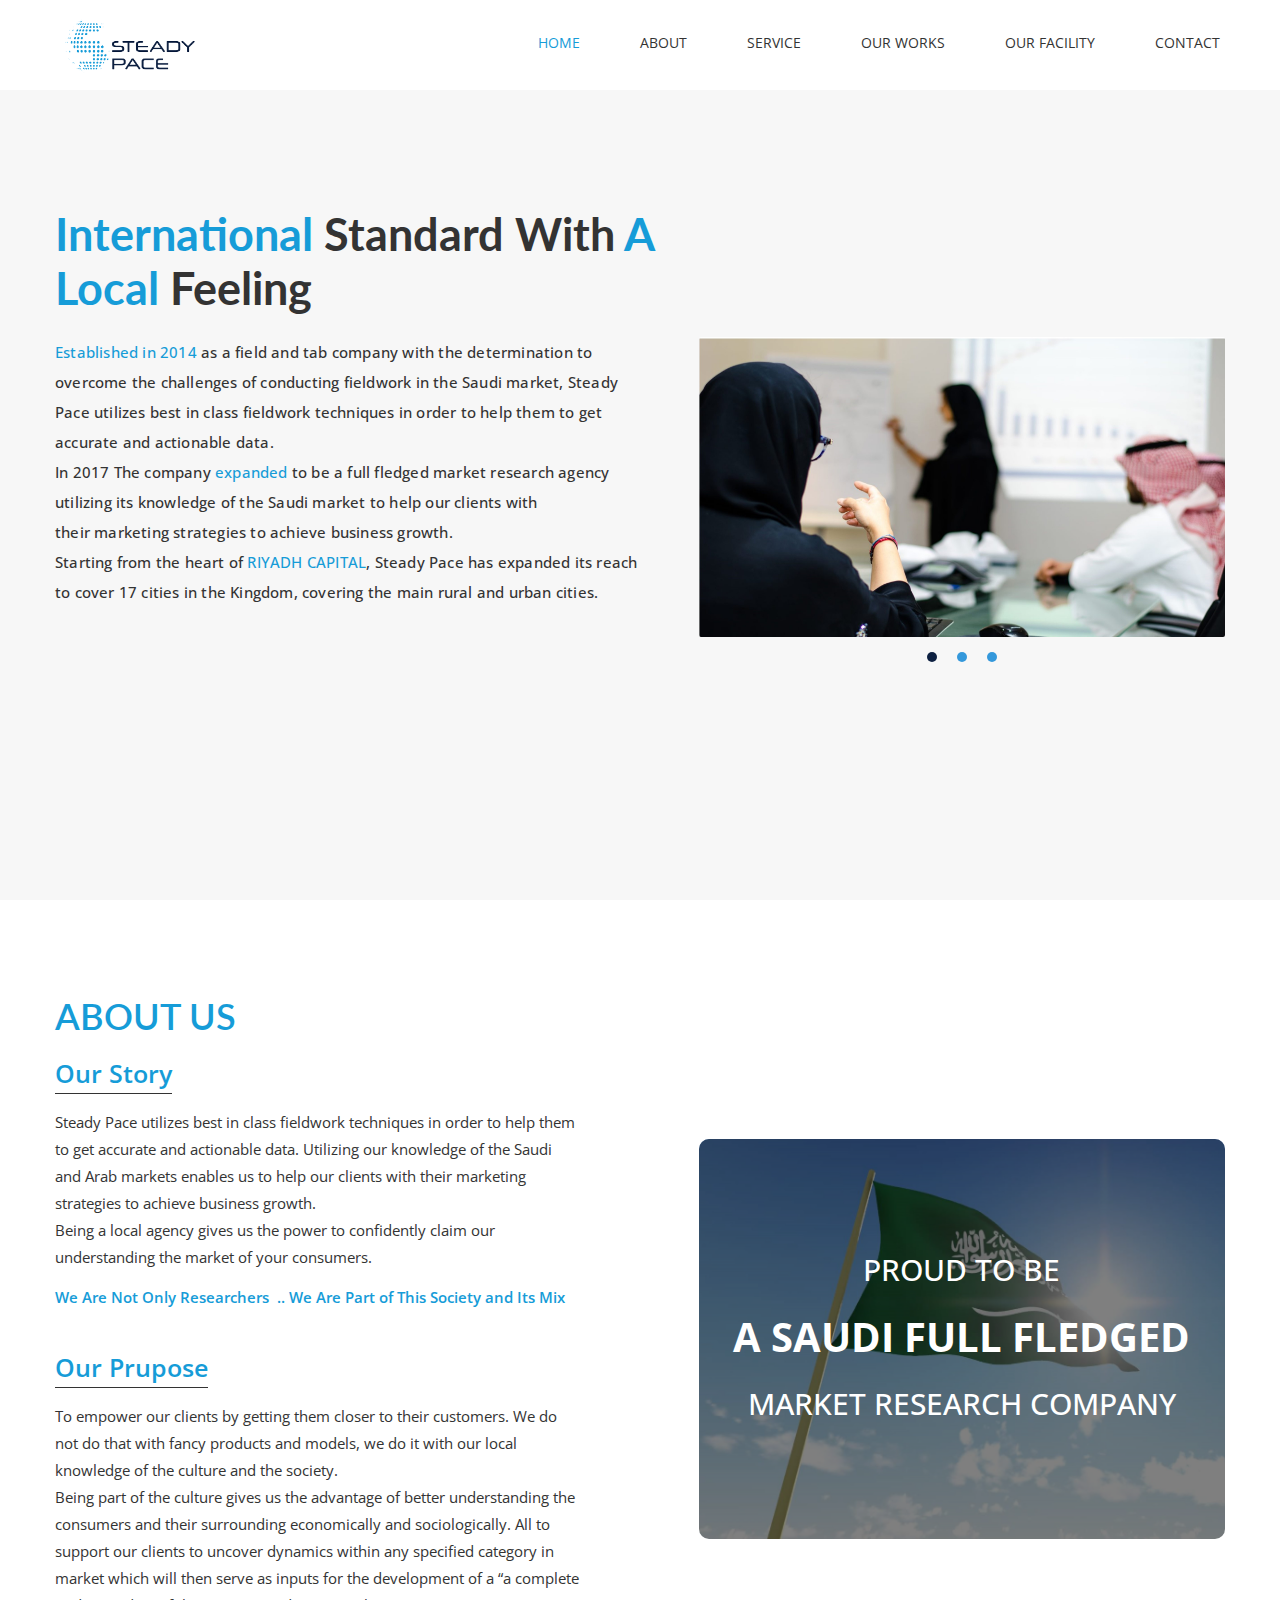
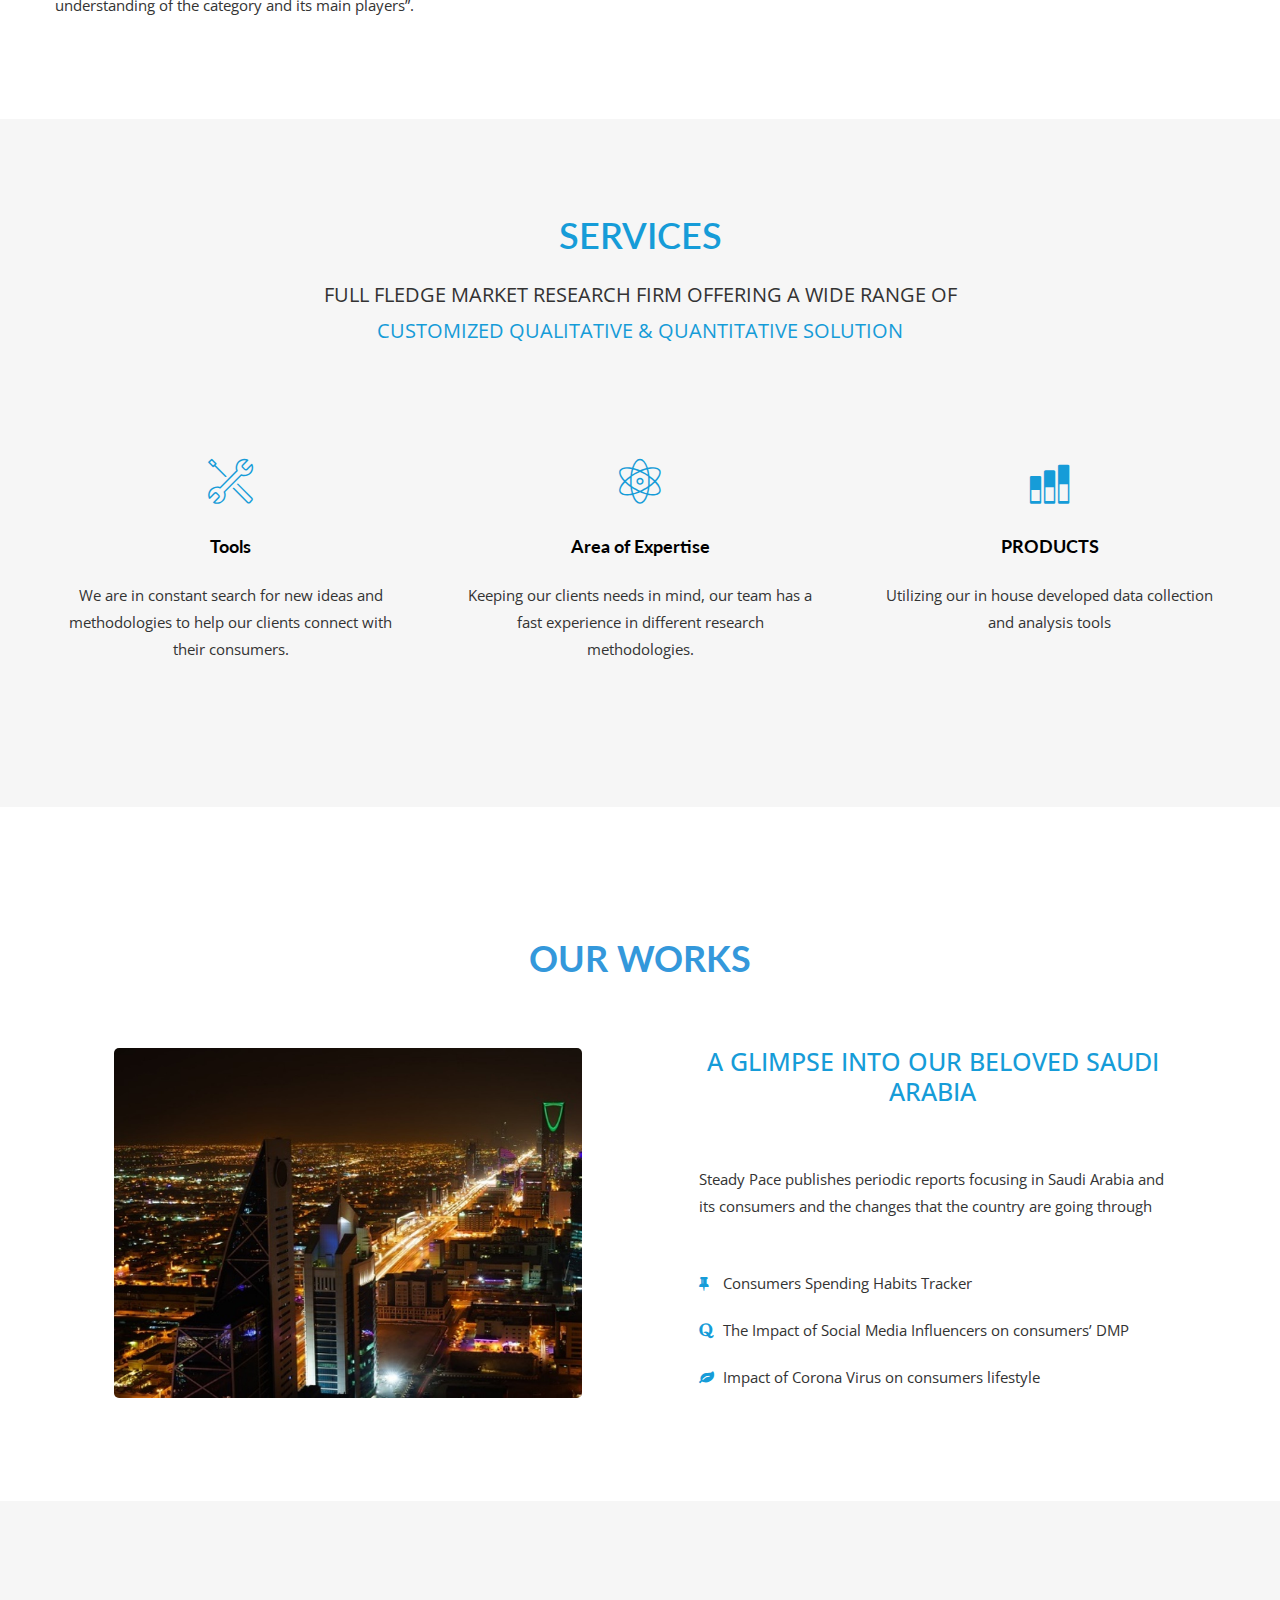
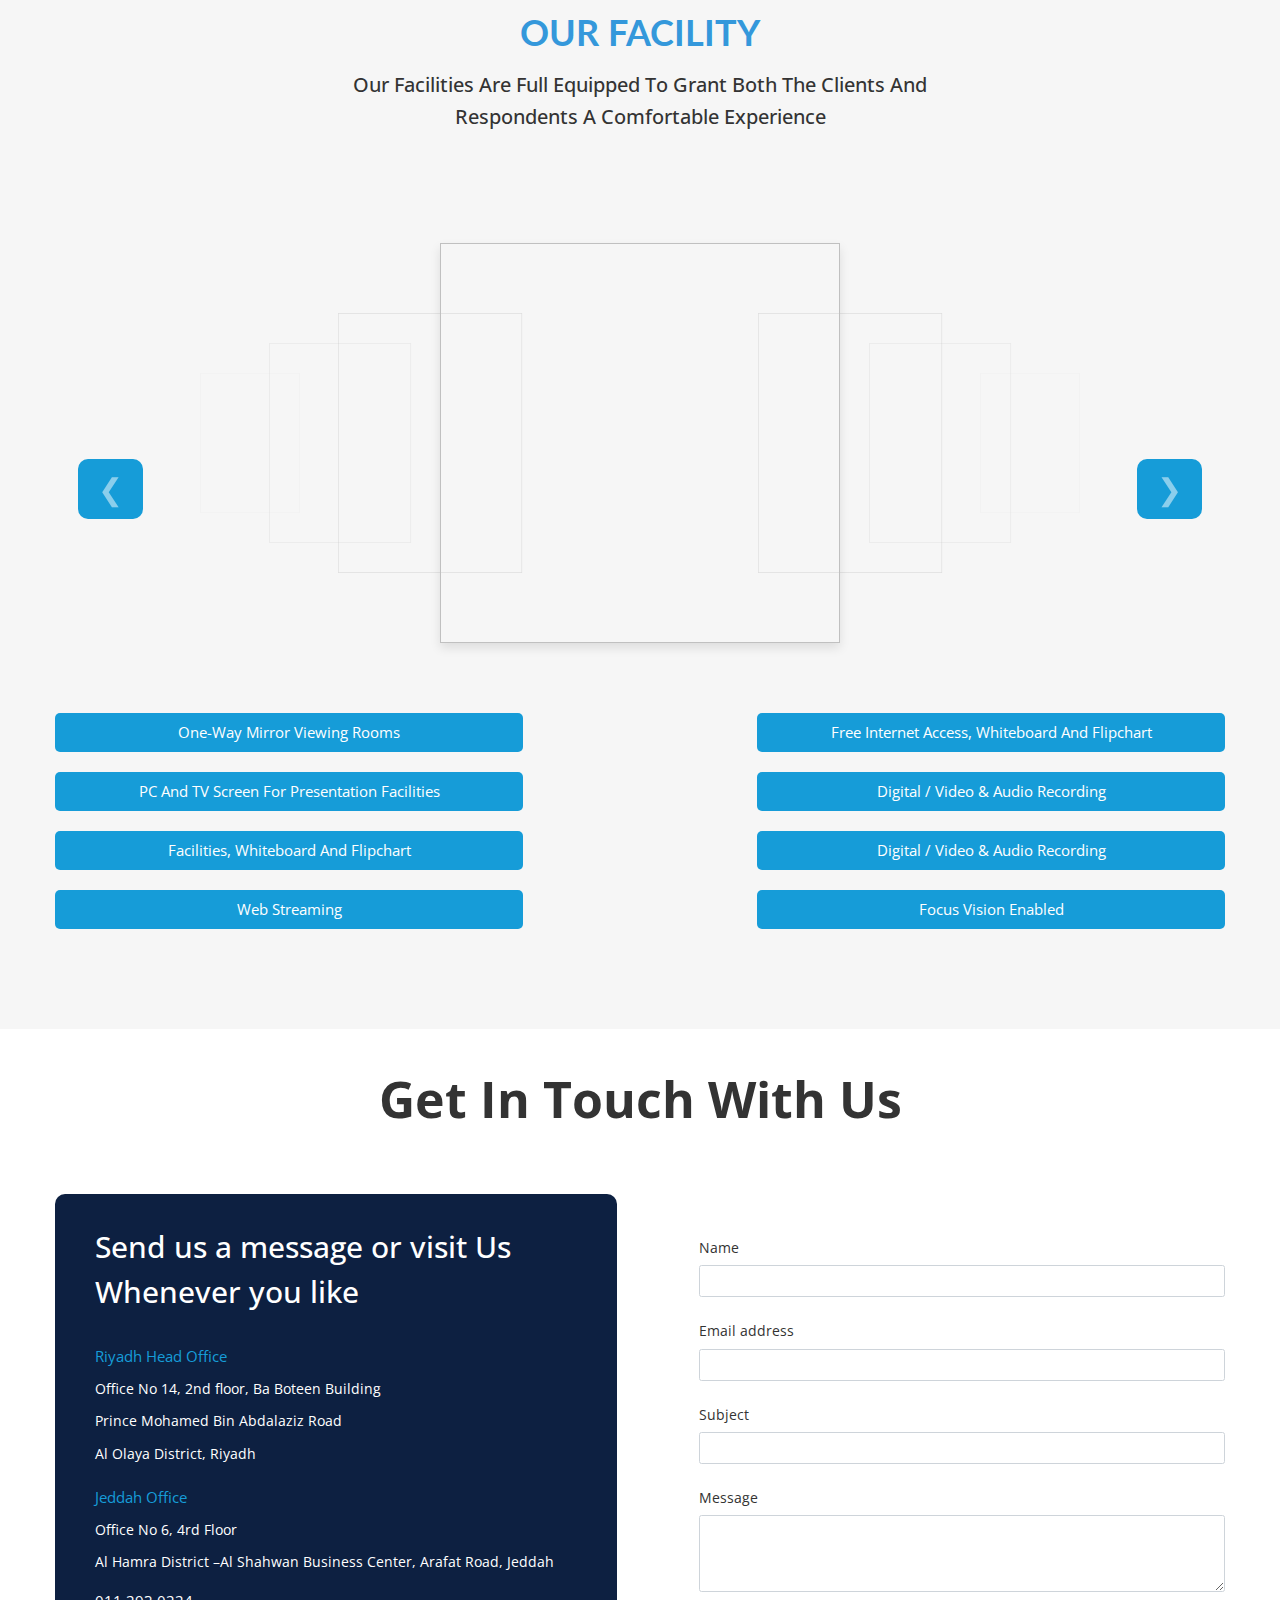
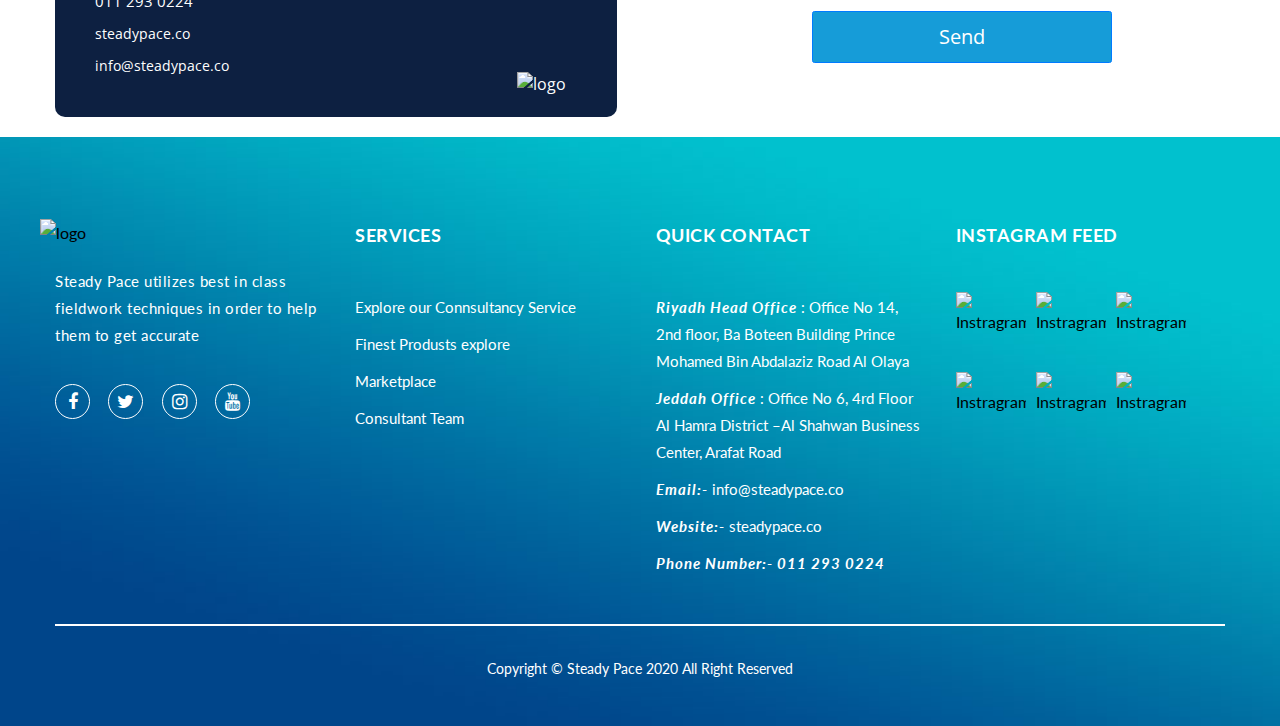
<file: index.html>
<!DOCTYPE html>
<html lang="en">
<head>
     <meta charset="utf-8">
    <meta name="viewport" content="width=device-width, initial-scale=1, shrink-to-fit=no">
    <meta name="description" content="Steady Pace utilizes best in class fieldwork techniques in order to help them to get accurate .">
    <meta name="og:title" property="og:title" content="Steady Pace | empower our clients by getting them closer to their customers"> 
    <meta property="og:site_name" content="Research Marekting" />
	<link rel="canonical" href="https://steadypace.co/">
    <title>Research Marekting |Saudi Fledged</title>
   	<link rel="icon" type="image/png" href="imgs/logo/edit.png"/>
    
    <link href="https://fonts.googleapis.com/css2?family=Open+Sans:ital,wght@0,300;0,400;0,600;0,700;0,800;1,300;1,400;1,600;1,700;1,800&display=swap" rel="stylesheet">
    <link href="https://fonts.googleapis.com/css2?family=Lato:ital,wght@0,100;0,300;0,400;0,700;0,900;1,100;1,300;1,400;1,700;1,900&display=swap" rel="stylesheet">
<link rel="stylesheet" href="css/fontawesome/font-awesome.min.css">

    <link rel="stylesheet" href="css/owlcarousel/owl.carousel.min.css">
    <link rel="stylesheet" href="css/owlcarousel/owl.theme.default.css">
    <link rel="stylesheet" href="css/b4/bootstrap.min.css">

    <link rel="stylesheet" href="css/style.css">
</head>
<body class="mainPage">
   <!--Start Hero Area -->
<section class="hero-area">
     <div class="hero-area__navbar">
  <div class="container">
            <nav class="navbar navbar-expand-lg navbar-light bg-light">
  <a class="navbar-brand" href="#">
      <img data-src="imgs/logo/logo.png" alt="Logo">
  </a>
 <div class="Hamburgmenu">
                     <span></span>
                     <span></span>
                     <span></span>
  </div>

  <div class="collapse navbar-collapse" id="navbarSupportedContent">
    <ul class="navbar-nav mr-auto d-flex justify-content-end">
      <li class="nav-item ">
        <a class="active nav-link text-uppercase" href="#">Home <span class="sr-only">(current)</span></a>
      </li>
       <li class="nav-item">
        <a class="nav-link text-uppercase" href="#">about </a>
      </li>
       <li class="nav-item">
        <a class="nav-link text-uppercase" href="#">
        service
        
          </a>
          <!--<ul class="list-unstyled dropdown1">
              <li><a href="#">Service 1</a></li>
              <li><a href="#">Service 2</a></li>
          </ul>-->
      </li>
       <li class="nav-item">
        <a class="nav-link text-uppercase" href="#">
        OUR WORKS
 
        </a>
        <!--  <ul class="list-unstyled dropdown2">
              <li><a href="#">Error 404 </a></li>
              <li><a href="#">Case Study</a></li>
              <li><a href="#">Project Details</a></li>
          </ul>-->
      </li>
       <li class="nav-item">
        <a class="nav-link text-uppercase" href="#">
        OUR FACILITY
 
        </a>
        <!-- <ul class="list-unstyled dropdown3">
              <li><a href="#">Blog Left Sidebar </a></li>
              <li><a href="#">Blog Right Sidebar</a></li>
              <li><a href="#">Blog Details Right Sidebar</a></li>
              <li><a href="#">Blog Details Left Sidebar</a></li>
            
          </ul>-->
      </li>
       <li class="nav-item">
        <a class="nav-link text-uppercase gotoContact" href="#">contact </a>
      </li>
     
    </ul>
    
  </div>
</nav>
  </div>
    </div>
    <div class="container">
   
    <div class="heading-content">
     <div class="hero-area__heading">
          <!--<h3>Steady Pace</h3>-->
       <h1>
        <span>international  </span>standard with 
        <span> <span>a </span>local    </span>feeling
    </h1>
     </div>
      <div class="hero-area__content">
      <div class="realcontent">
           
        
   
        <p>
           <span>Established in 2014</span> as a field and tab company with the determination to overcome the challenges of conducting fieldwork in the Saudi market, Steady Pace utilizes best in class fieldwork techniques in order to help them to get accurate and actionable data. 

        </p>
        
        <p>
           In 2017 The company <span>expanded</span> to be a full fledged market research agency utilizing its knowledge of the Saudi market to help our clients with their marketing strategies to achieve business growth.

        </p>
        
        <p>
            Starting from the heart of <span>RIYADH CAPITAL</span>, Steady Pace has expanded its reach to cover 17 cities in the Kingdom, covering the main rural and urban cities.

        </p>
        
       
        
       
      </div>
      <div class="side-image">
         <div class="owl-carousel">
          <div>
          <img data-src="imgs/Picture2.jpg" alt="">
           </div>
           <div>
           <img data-src="imgs/Picture4.png" alt="">
            </div>
          <div>
          <img data-src="imgs/hero.png" alt=""> 
          </div>
          
</div>
      </div>
    </div>
    </div>
    </div>
    
  
</section>
   <!--END Hero Area -->  
    
    
   <!--Start About Us  -->  
    
    <section class="about-us">
        <div class="container">
            <div class="about-us__commonHeading">
                <h5 class="first-head">ABOUT US</h5>
               
            </div>
                <div class="about-us__maincontent">
                <div class="about-us__maincontent__content">
                         <div class="about-us__maincontent__content__ourstory">
                <h3>our story</h3>
                <p>Steady Pace utilizes best in class fieldwork techniques in order to help them to get accurate and actionable data. Utilizing our knowledge of the Saudi and Arab markets enables us to help our clients with their marketing strategies to achieve business growth.
                </p>
                 <p>
                 Being a local agency gives us the power to confidently claim our understanding the market of your consumers.

                </p>
            </div>
             <p class="wearenotResearchers">We Are Not Only Researchers  .. We Are Part of This Society and Its Mix</p>      
          
            
              <div class="about-us__maincontent__content__purpose">
                <h3>our prupose</h3>
                <p>
                To empower our clients by getting them closer to their customers. We do not do that with fancy products and models, we do it with our local knowledge of the culture and the society.
                </p>
                 <p> Being part of the culture gives us the advantage of better understanding the consumers and their surrounding economically and sociologically. All to support our clients to uncover dynamics within any specified category in market  which will then serve as inputs for the development of a “a complete understanding of the category and its main players”.

                </p>
                 
            </div>
                </div>
       <div class="about-us__maincontent__flag">
          <div class="about-us__maincontent__flag__content">
               <h3>PROUD TO BE</h3>
          <h2> A SAUDI FULL FLEDGED </h2>
          <h3>MARKET RESEARCH COMPANY </h3>
          </div>
         
       </div>
        </div>
        </div>
    
    </section>
    
     <!--End About Us  -->  
    
    <!--start  Our research solution  --> 
    
    
    <section class="research-solution">
       <div class="container">
            <div class="research-solution__commonHeading">
                <h5 class="first-head">SERVICES</h5>
               
                <p>FULL FLEDGE MARKET RESEARCH FIRM OFFERING A WIDE RANGE OF<span>CUSTOMIZED QUALITATIVE &amp; QUANTITATIVE SOLUTION</span></p>
            </div>
            <div class="research-solution__cards">
                <div class="research-solution__cards__card text-center">
                    <a href="#" class="d-inline-block text-center">
                    
                       <span class="icon-tools-2 seticon"></span>
                         <a href="tools.html" class="toolPageLink"><span class="d-block">Tools</span></a>
                        
                    </a>
                     <p>We are in constant search for new ideas and methodologies to help our clients connect with their consumers.</p>
                             

                         
                </div>
                 <div class="research-solution__cards__card text-center">
                    <a href="#" class="d-inline-block ">
                      <span class="icon-genius"></span>
                       
                       <a href="#" class="AreaofExpertise">
                            <span class="d-block">Area of Expertise</span>
                       </a>
                       
                    </a>
                     <p>
                            Keeping our clients needs in mind, our team has a fast experience in different research methodologies.

                        </p>
                </div>
                 <div class="research-solution__cards__card text-center">
                    <a href="#" class="d-inline-block text-center">
                     <span class="icon-stats-bars2"></span>
                       <a href="research.html" class="researcProducts">
                           <span class="text-uppercase d-block">products</span>
                       </a>
                     
                    </a>
                      <p>
                           Utilizing our in house developed data collection and analysis tools  

                       </p>
                </div>
            </div>
       </div>
    </section>
    
    
      <!--End  Our research solution  --> 
      
      
      
      <!--start Glimpes-section-->
      
      <section class="glimpes">
         
        <div class="container">
           <h2 class="title-h2">Our Works </h2>
            <div class="glimpes__ourworks">
               
                <div class="glimpes__ourworks__header">
                    
                </div>
                <div class="glimpes__ourworks__heading">
                   
                    <h4>A GLIMPSE INTO OUR BELOVED SAUDI ARABIA </h4>
                    <p>
                        Steady Pace publishes periodic reports focusing in Saudi Arabia and its consumers and the changes that the country are going through 

                    </p>
                    <ul class="list-unstyled">
                        <li>
                        <i class="fa fa-thumb-tack" aria-hidden="true"></i>

                        Consumers Spending Habits Tracker
                         </li>
                        
                        <li>
                        <i class="fa fa-quora" aria-hidden="true"></i>

                        The Impact of Social Media Influencers on consumers’ DMP
                         </li>
                        
                        <li>
                        <i class="fa fa-leaf" aria-hidden="true"></i>

                        Impact of Corona Virus on consumers lifestyle
                        </li>
                        
                    </ul>
                </div>
            </div>
        </div>
      </section>
      
      
      
      
      
    <!--End  Glimpes-section-->
      
      
      <!--start facility section-->
      
      
      <section class="facility">
         <h2 class="title-h2">Our Facility </h2>
         <h4 class="title-h4">
         Our facilities are full equipped to grant both the clients and respondents a comfortable experience  
        </h4>
          <div class="container">
          
            <div class="facility__content">
                <div class="facility__content__offices">
                  <div class="row2" style="padding: 3rem 0">
  <div class="nine columns">
    <div class="coverflow top10 bot10">
      <a class="prev-arrow"></a>
      <a href="" class="slidelink">
     
      <img data-src="imgs/pic1.png" class="coverflow__image" />
      
      </a>
      <a href=""><img data-src="imgs/pic2.png" class="coverflow__image" /></a>
      <a href=""><img data-src="imgs/pic3.png" class="coverflow__image" /></a>
      <a href=""><img data-src="imgs/pic4.png" class="coverflow__image" /></a>
      <a href=""><img data-src="imgs/pic5.png" class="coverflow__image" /></a>
      <a href=""><img data-src="imgs/pic6.png" class="coverflow__image" /></a>
      <a href=""><img data-src="imgs/pic7.png" class="coverflow__image" /></a>
      <a href=""><img data-src="imgs/pic8.png" class="coverflow__image" /></a>
      <a href=""><img data-src="imgs/pic9.png" class="coverflow__image" /></a>
      <a class="next-arrow"></a>
    </div>
  </div>
</div>
               <div class="facility__content__titles">
                  
                  <ul class="list-unstyled">
                      <li class="title-h4">
                          One-way mirror viewing rooms
                      </li>
                      <li class="title-h4">
                          Free internet access, whiteboard and flipchart
                      </li>
                      <li class="title-h4">
                        PC and TV screen for presentation facilities

                      </li>
                      <li class="title-h4">
                          Digital / video &amp; audio recording
                      </li>
                      <li class="title-h4">
                          facilities, whiteboard and flipchart 

                      </li>
                      <li class="title-h4">
                          Digital / video &amp; audio recording


                      </li>
                      <li class="title-h4">
                         Web streaming
                      </li>
                      <li class="title-h4">
                        Focus Vision enabled 

                      </li>
                  </ul>
                 
                    <h4>
                        

                    </h4>
               </div>
                </div>
                
            </div>
          </div>
      </section>
      
      <section class="contactus">
    <div class="container">
       <h2>Get In Touch With Us</h2>
        <div class="contactus__content">
            <div class="contactus__content__1">
               <img data-src="imgs/s-contact.png" alt="logo">
                <h3>Send us a message or visit Us Whenever you like</h3>
                <span class="address">
                    Riyadh Head Office
                </span>
                
             
                    <ul class="list-unstyled">
                        <li>Office No 14, 2nd floor, Ba Boteen Building</li>
                        <li>Prince Mohamed Bin Abdalaziz Road</li>
                        <li>Al Olaya District, Riyadh</li>
                    </ul>
                    
                      
                <span class="address">
                    Jeddah Office

                </span>
                
             
                    <ul class="list-unstyled">
                        <li>Office No 6, 4rd Floor </li>
                        <li>Al Hamra District –Al Shahwan Business Center, Arafat Road, Jeddah </li>
                       
                    </ul>
                    
                    <p class="phoneNumber">011 293 0224</p>
                    <p class="website">steadypace.co</p>
                    <a href="#" class="email">info@steadypace.co</a>
               
            </div>
            <div class="contactus__content__2">
               <div class="contactus__content__2__form">
                <p class="errorsubmit">Please Fill the fields</p>    
   <form>
    <div class="form-group">
    <label for="name">Name</label>
    <input type="text" class="form-control" id="name" aria-describedby="">
    <p class="erroName">This Field Accept Text Only</p>
    
  </div>
  <div class="form-group">
    <label for="exampleInputEmail1">Email address</label>
    <input type="email" class="form-control" id="exampleInputEmail1" aria-describedby="emailHelp">
   <p class="errorMail">Please Enter Valid Email</p>
  </div>
  <div class="form-group">
    <label for="subject">Subject</label>
    <input type="text" class="form-control" id="subject" aria-describedby="">
    
  </div>
<div class="form-group">
    <label for="exampleFormControlTextarea1">Message</label>
    <textarea class="form-control" id="exampleFormControlTextarea1" rows="3"></textarea>
  </div>
  <button type="submit" class="btn btn-primary">Send</button>
  
</form>
              
         
              
               </div>
               

            </div>
        </div>
    </div>
</section>
      
      
      <!--End facility section-->
      
      
  <!--start-footer-->
   
   
   <div class="main-footer">
       <div class="container">
           <div class="main-footer__content">
               <div class="main-footer__content__logo">
                   <a href="#">
                       <img data-src="imgs/logo/white-logo.png" alt="logo">
                   </a>
                   <p>
                       Steady Pace utilizes best in class fieldwork techniques in order to help them to get accurate
                   </p>
                   <div class="social-links">
                       <a href="#">
                           <i class="fa fa-facebook" aria-hidden="true"></i>

                       </a>
                       <a href="#">
                          <i class="fa fa-twitter" aria-hidden="true"></i>

                       </a>
                       <a href="#">
                           <i class="fa fa-instagram" aria-hidden="true"></i>

                       </a>
                       <a href="#">
                          <i class="fa fa-youtube" aria-hidden="true"></i>

                       </a>
                   </div>
               </div>
               
               <div class="main-footer__content__services">
                   <h3 class="upper-case">
                    SERVICES
                   </h3>
                   <ul class="list-unstyled">
                       <li><a href="">Explore our Connsultancy Service</a></li>
                       <li><a href="">Finest Produsts explore</a></li>
                       <li><a href="">Marketplace</a></li>
                       <li><a href="">Consultant Team</a></li>
                   </ul>
               </div>
               <div class="main-footer__content__quickcontact">
                     <h3 class="upper-case">QUICK CONTACT</h3>

                   

                   <ul class="list-unstyled">
                       <li><span>Riyadh Head Office</span> : Office No 14, 2nd floor, Ba Boteen Building
                        Prince Mohamed Bin Abdalaziz Road
                        Al Olaya</li>
                        <li><span>Jeddah Office</span> : Office No 6, 4rd Floor 
                        Al Hamra District –Al Shahwan Business Center, Arafat Road
                        </li>
                        
                        <li><span>Email:- </span><a href="#">info@steadypace.co</a></li>
                         <li><span>Website:- </span><a href="#">steadypace.co</a></li>
                         <li><span>Phone Number:- 011 293 0224</span></li>
                
                   </ul>
               </div>
               <div class="main-footer__content__instagram">
                 <h3 class="upper-case">INSTAGRAM FEED</h3>
                  <div class="main-footer__content__instagram__links">
                       <a href="#">
                       <img data-src="imgs/Picture2.jpg" alt="Instragram">
                   </a>
                   <a href="#">
                       <img data-src="imgs/Picture3.png" alt="Instragram">
                   </a>
                    <a href="#">
                       <img data-src="imgs/greeting.png" alt="Instragram">
                   </a>
                    <a href="#">
                       <img data-src="imgs/insta-pic.png" alt="Instragram">
                   </a>
                     <a href="#">
                       <img data-src="imgs/Glimpes.jpg" alt="Instragram">
                   </a>
                    <a href="#">
                       <img data-src="imgs/Picture5.jpg" alt="Instragram">
                   </a>
                  </div>
               </div>
              
               
           </div>
            <div class="main-footer__content__copyright">
                   <p>Copyright &copy; Steady Pace <span id="copyrightdate">2020</span> All Right Reserved</p>


               </div>
       </div>
   </div>
   
   
   <a href="#" class="scrolltop">
    <img data-src="imgs/up.png" alt="IconUp">
</a>
   
   <!--popup-->
   

   
   
   <!--End -footer-->
    
    
    <script src="js/jquery/jquery.js"></script>
    <script src="js/B4-js/bootstrap.min.js"></script>
    <script src="js/owl-js/owl.carousel.min.js"></script>
   
    <script src="js/file.js"></script>
       <script >
  
    document.querySelector('.toolPageLink').onclick = function(){
        
        window.location.href = 'tools.html'
    }
    
     document.querySelector('.AreaofExpertise').onclick = function(){
        
        window.location.href = 'expert.html'
    }
      document.querySelector('.researcProducts').onclick = function(){
        
        window.location.href = 'research.html'
    }
      
    
    </script>
</body>
</html>
</file>
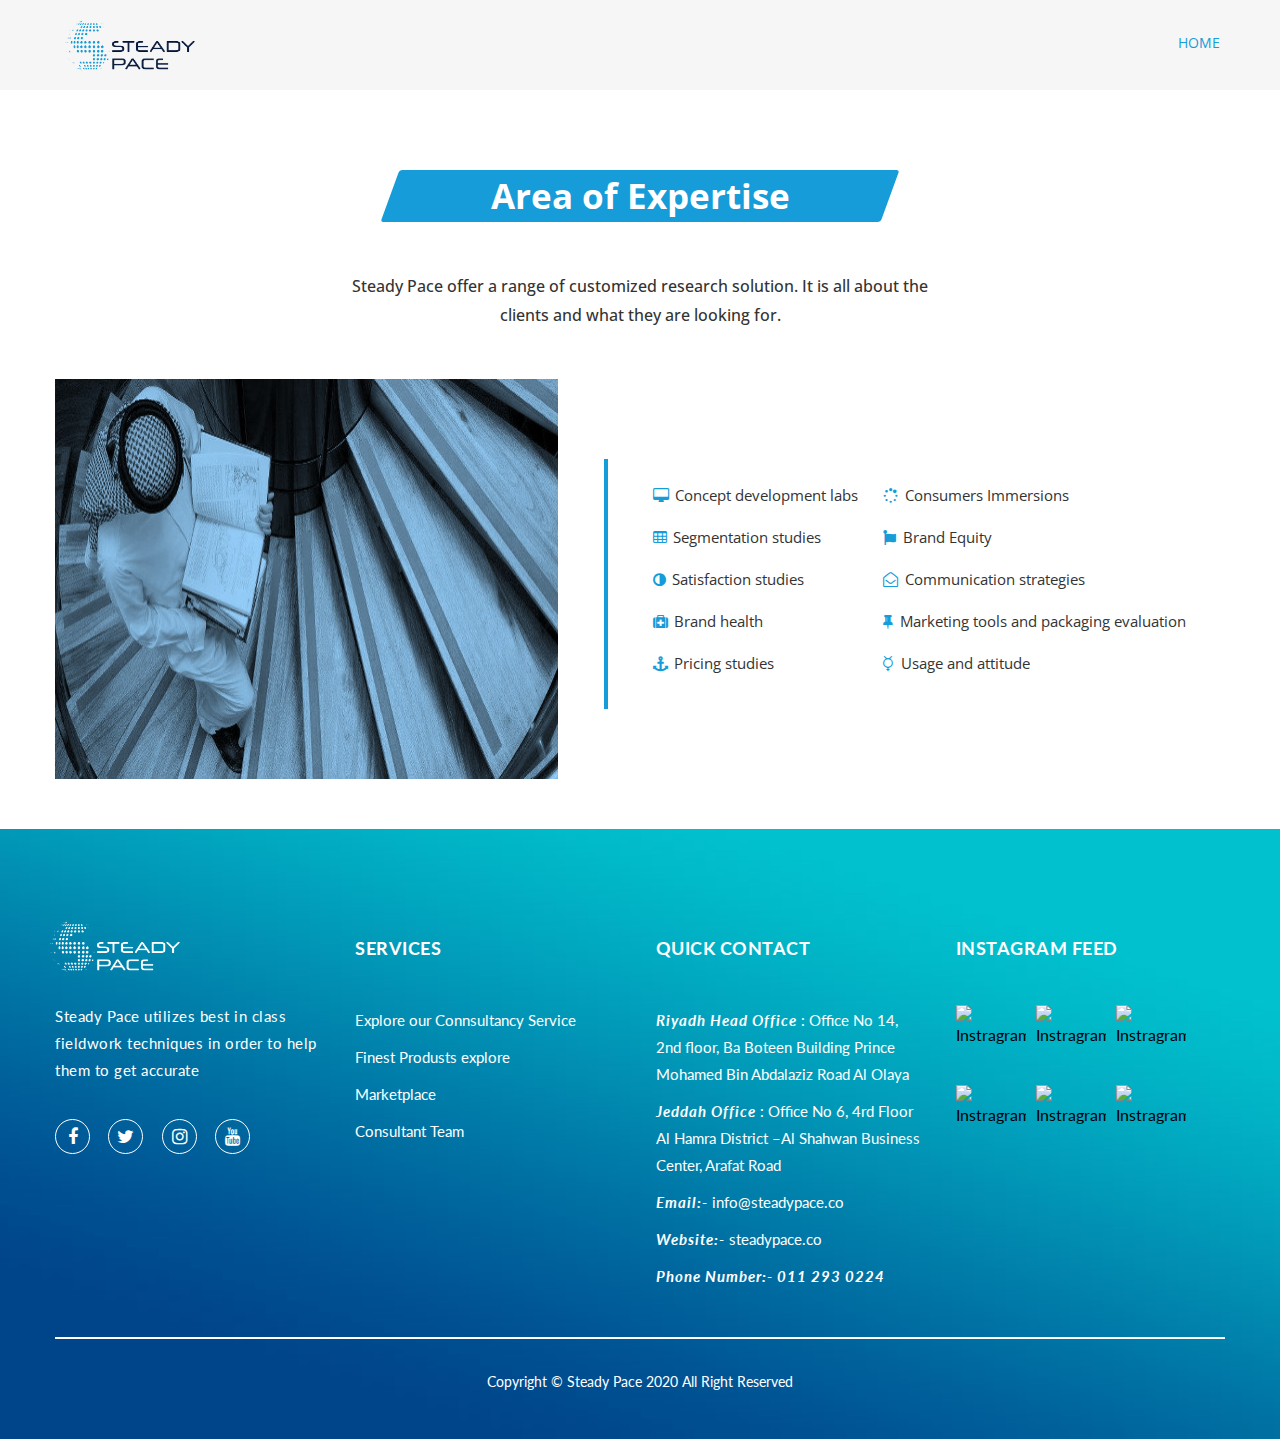
<file: expert.html>
<!DOCTYPE html>
<html lang="en">
<head>
     <meta charset="utf-8">
    <meta name="viewport" content="width=device-width, initial-scale=1, shrink-to-fit=no">
    <meta name="description" content="Steady Pace utilizes best in class fieldwork techniques in order to help them to get accurate .">
    <meta name="og:title" property="og:title" content="Steady Pace | empower our clients by getting them closer to their customers"> 
    <meta property="og:site_name" content="Research Marekting" />
	<link rel="canonical" href="https://steadypace.co/">
    <title>Research Marekting |Saudi Fledged</title>
   	<link rel="icon" type="image/png" href="imgs/logo/edit.png"/>
    <link href="https://fonts.googleapis.com/css2?family=Open+Sans:ital,wght@0,300;0,400;0,600;0,700;0,800;1,300;1,400;1,600;1,700;1,800&display=swap" rel="stylesheet">
    <link href="https://fonts.googleapis.com/css2?family=Lato:ital,wght@0,100;0,300;0,400;0,700;0,900;1,100;1,300;1,400;1,700;1,900&display=swap" rel="stylesheet">
<link rel="stylesheet" href="css/fontawesome/font-awesome.min.css"+>

    <link rel="stylesheet" href="css/owlcarousel/owl.carousel.min.css">
    <link rel="stylesheet" href="css/owlcarousel/owl.theme.default.css">
    <link rel="stylesheet" href="css/b4/bootstrap.min.css">
    <link rel="stylesheet" href="css/style.css">
</head>
<body class="expertPage">
   <!--Start Hero Area -->
<section class="hero-area" style="height: auto;">
     <div class="hero-area__navbar">
  <div class="container">
            <nav class="navbar navbar-expand-lg navbar-light bg-light">
  <a class="navbar-brand" href="#">
      <img data-src="imgs/logo/logo.png" alt="Logo">
  </a>
 <div class="Hamburgmenu">
                     <span></span>
                     <span></span>
                     <span></span>
  </div>

  <div class="collapse navbar-collapse" id="navbarSupportedContent">
    <ul class="navbar-nav mr-auto d-flex justify-content-end">
      <li class="nav-item ">
        <a class="active nav-link text-uppercase firstlink " href="index.html" target="_blank">Home <span class="sr-only">(current)</span></a>
      </li>
     <!--  <li class="nav-item">
        <a class="nav-link text-uppercase" href="#">about </a>
      </li>-->
   <!--    <li class="nav-item">
        <a class="nav-link text-uppercase" href="#">
        service
        
          </a>
          <ul class="list-unstyled dropdown1">
              <li><a href="#">Service 1</a></li>
              <li><a href="#">Service 2</a></li>
          </ul>
      </li>-->
    <!--   <li class="nav-item">
        <a class="nav-link text-uppercase" href="#">
        OUR WORKS
 
        </a>
          <ul class="list-unstyled dropdown2">
              <li><a href="#">Error 404 </a></li>
              <li><a href="#">Case Study</a></li>
              <li><a href="#">Project Details</a></li>
          </ul>
      </li>-->
   <!--    <li class="nav-item">
        <a class="nav-link text-uppercase" href="#">
        OUR FACILITY
 
        </a>
         <ul class="list-unstyled dropdown3">
              <li><a href="#">Blog Left Sidebar </a></li>
              <li><a href="#">Blog Right Sidebar</a></li>
              <li><a href="#">Blog Details Right Sidebar</a></li>
              <li><a href="#">Blog Details Left Sidebar</a></li>
            
          </ul>
      </li>-->
     
     
    </ul>
    
  </div>
</nav>
  </div>
    </div>

    
  
</section>
   
  <section class="expertpart">
      <div class="container">
          <h3 class="heading-branch"><span>Area of Expertise</span> </h3>
           <p class="under--title">
               Steady Pace offer a range of customized research solution. It is all about the clients and what they are looking for.
           </p>
           <div class="expertpart__maincontent">
               <div class="expertpart__maincontent__1">
                   
               </div>
               <div class="expertpart__maincontent__2">
           <div class="twoLIST">
           <ul class="list-group">
          <li class="list-group-item">
          <i class="fa fa-desktop" aria-hidden="true"></i>

          Concept development labs 
          </li>
          <li class="list-group-item"><i class="fa fa-table" aria-hidden="true"></i>
Segmentation studies 
         
         </li>
          <li class="list-group-item">
          <i class="fa fa-adjust" aria-hidden="true"></i>
Satisfaction studies 
         </li>
          <li class="list-group-item"><i class="fa fa-medkit" aria-hidden="true"></i>
Brand health </li>
          <li class="list-group-item">
          <i class="fa fa-anchor" aria-hidden="true"></i>

           Pricing studies 
           
           </li>
            </ul>
            
            
              <ul class="list-group">
          <li class="list-group-item"><i class="fa fa-spinner" aria-hidden="true"></i>
Consumers Immersions </li>
          <li class="list-group-item"><i class="fa fa-font-awesome" aria-hidden="true"></i>
Brand Equity  </li>
          <li class="list-group-item"><i class="fa fa-envelope-open-o" aria-hidden="true"></i>
Communication strategies  </li>
          <li class="list-group-item"><i class="fa fa-thumb-tack" aria-hidden="true"></i>
Marketing tools and packaging evaluation  </li>
          <li class="list-group-item">
           <i class="fa fa-mercury" aria-hidden="true"></i>
Usage and attitude  </li>
            </ul>
           </div>
               </div>
           </div>
      </div>
  </section>

   
   
   <div class="main-footer">
       <div class="container">
           <div class="main-footer__content">
               <div class="main-footer__content__logo">
                   <a href="#">
                       <img data-src="imgs/logo/white-logo.png" alt="logo">
                   </a>
                   <p>
                       Steady Pace utilizes best in class fieldwork techniques in order to help them to get accurate
                   </p>
                   <div class="social-links">
                       <a href="#">
                          
                           <i class="fa fa-facebook" aria-hidden="true"></i>

                       </a>
                       <a href="#">
                          <i class="fa fa-twitter" aria-hidden="true"></i>

                       </a>
                       <a href="#">
                           <i class="fa fa-instagram" aria-hidden="true"></i>

                       </a>
                       <a href="#">
                          <i class="fa fa-youtube" aria-hidden="true"></i>

                       </a>
                   </div>
               </div>
               
               <div class="main-footer__content__services">
                   <h3 class="upper-case">
                    SERVICES
                   </h3>
                   <ul class="list-unstyled">
                       <li><a href="">Explore our Connsultancy Service</a></li>
                       <li><a href="">Finest Produsts explore</a></li>
                       <li><a href="">Marketplace</a></li>
                       <li><a href="">Consultant Team</a></li>
                   </ul>
               </div>
               <div class="main-footer__content__quickcontact">
                     <h3 class="upper-case">QUICK CONTACT</h3>

                   

                   <ul class="list-unstyled">
                       <li><span>Riyadh Head Office</span> : Office No 14, 2nd floor, Ba Boteen Building
                        Prince Mohamed Bin Abdalaziz Road
                        Al Olaya</li>
                        <li><span>Jeddah Office</span> : Office No 6, 4rd Floor 
                        Al Hamra District –Al Shahwan Business Center, Arafat Road
                        </li>
                        
                        <li><span>Email:- </span><a href="#">info@steadypace.co</a></li>
                         <li><span>Website:- </span><a href="#">steadypace.co</a></li>
                         <li><span>Phone Number:- 011 293 0224</span></li>
                
                   </ul>
               </div>
               <div class="main-footer__content__instagram">
                 <h3 class="upper-case">INSTAGRAM FEED</h3>
                  <div class="main-footer__content__instagram__links">
                       <a href="#">
                       <img data-src="imgs/Picture2.jpg" alt="Instragram">
                   </a>
                   <a href="#">
                       <img data-src="imgs/Picture3.png" alt="Instragram">
                   </a>
                    <a href="#">
                       <img data-src="imgs/greeting.png" alt="Instragram">
                   </a>
                    <a href="#">
                       <img data-src="imgs/insta-pic.png" alt="Instragram">
                   </a>
                     <a href="#">
                       <img data-src="imgs/Glimpes.jpg" alt="Instragram">
                   </a>
                    <a href="#">
                       <img data-src="imgs/Picture5.jpg" alt="Instragram">
                   </a>
                  </div>
               </div>
              
               
           </div>
            <div class="main-footer__content__copyright">
                   <p>Copyright &copy; Steady Pace <span id="copyrightdate">2020</span> All Right Reserved</p>


               </div>
       </div>
   </div>
   
   
   <a href="#" class="scrolltop">
    <img data-src="imgs/up.png" alt="IconUp">
</a>
   
   <!--popup-->
   

   
   
   <!--End -footer-->
    
    
    <script src="js/jquery/jquery.js"></script>
    <script src="js/B4-js/bootstrap.min.js"></script>
    <script src="js/owl-js/owl.carousel.min.js"></script>
    
 <script src="js/file.js"></script>
   
   <script >
    
    document.querySelector('.firstlink').onclick = function(){
        
        window.location.href = 'index.html'
    }
    
    
    </script>
   

   
   
    
</body>
</html>
</file>
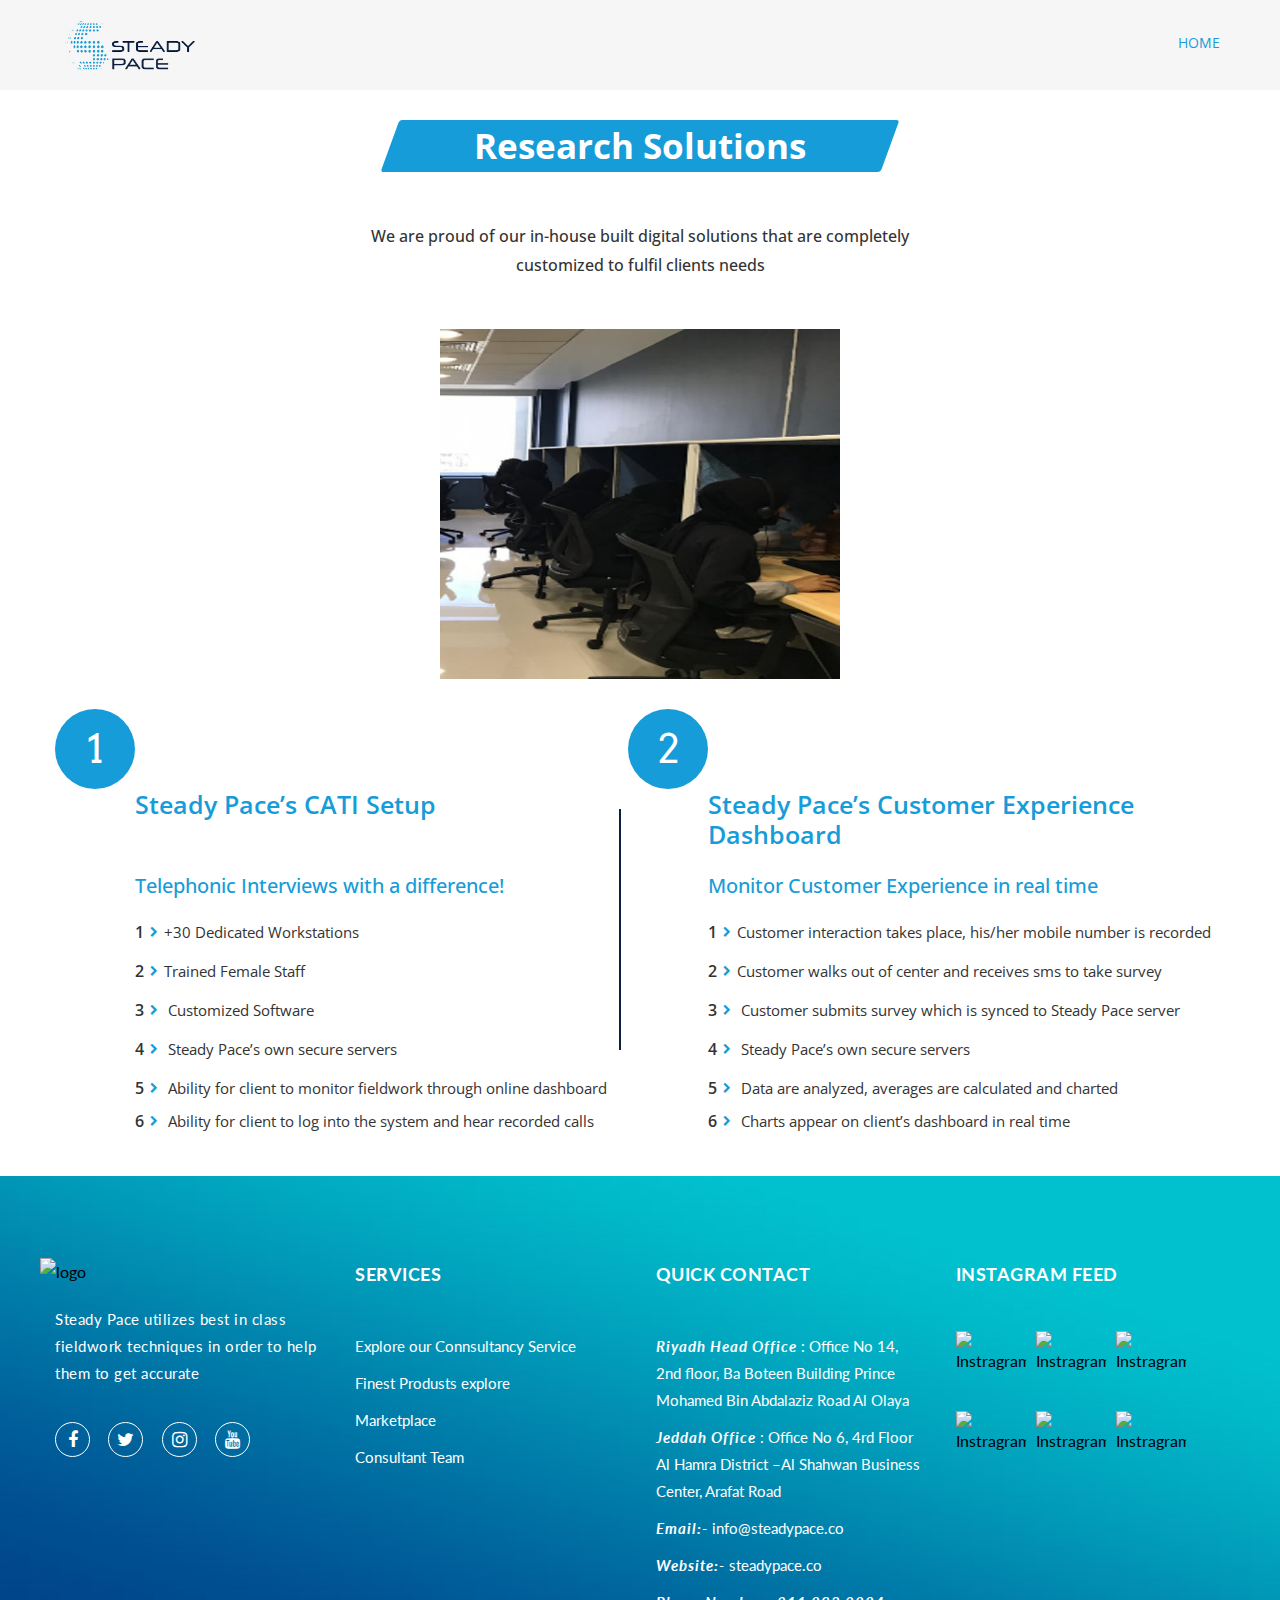
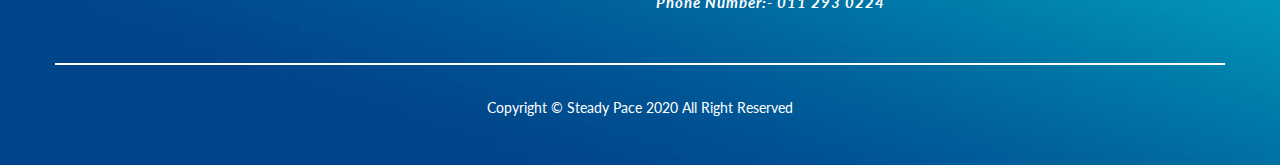
<file: research.html>
<!DOCTYPE html>
<html lang="en">
<head>
     <meta charset="utf-8">
    <meta name="viewport" content="width=device-width, initial-scale=1, shrink-to-fit=no">
    <meta name="description" content="Steady Pace utilizes best in class fieldwork techniques in order to help them to get accurate .">
    <meta name="og:title" property="og:title" content="Steady Pace | empower our clients by getting them closer to their customers"> 
    <meta property="og:site_name" content="Research Marekting" />
	<link rel="canonical" href="https://steadypace.co/">
    
   	<link rel="icon" type="image/png" href="imgs/logo/edit.png"/>
    <title>Research Marekting |Saudi Fledged</title>
   	<link rel="icon" type="image/png" href=""/>
    <link href="https://fonts.googleapis.com/css2?family=Open+Sans:ital,wght@0,300;0,400;0,600;0,700;0,800;1,300;1,400;1,600;1,700;1,800&display=swap" rel="stylesheet">
    <link href="https://fonts.googleapis.com/css2?family=Lato:ital,wght@0,100;0,300;0,400;0,700;0,900;1,100;1,300;1,400;1,700;1,900&display=swap" rel="stylesheet">
<link rel="stylesheet" href="css/fontawesome/font-awesome.min.css">
<link href="https://fonts.googleapis.com/css2?family=Arvo&display=swap" rel="stylesheet">




    <link rel="stylesheet" href="css/owlcarousel/owl.carousel.min.css">
    <link rel="stylesheet" href="css/owlcarousel/owl.theme.default.css">
    <link rel="stylesheet" href="css/b4/bootstrap.min.css">

    <link rel="stylesheet" href="css/style.css">
</head>
<body class="researchPagebody">
   <!--Start Hero Area -->
<section class="hero-area" style="height: auto;">
     <div class="hero-area__navbar">
  <div class="container">
            <nav class="navbar navbar-expand-lg navbar-light bg-light">
  <a class="navbar-brand" href="#">
      <img data-src="imgs/logo/logo.png" alt="Logo">
  </a>
 <div class="Hamburgmenu">
                     <span></span>
                     <span></span>
                     <span></span>
  </div>

  <div class="collapse navbar-collapse" id="navbarSupportedContent">
    <ul class="navbar-nav mr-auto d-flex justify-content-end">
      <li class="nav-item ">
        <a class="active nav-link text-uppercase firstlink " href="index.html" target="_blank">Home <span class="sr-only">(current)</span></a>
      </li>
   
      
    </ul>
    
  </div>
</nav>
  </div>
    </div>

    
  
</section>
   
   
   <section class="researchPage">
    <div class="container">
        <h3 class="heading-branch"><span>Research Solutions </span> </h3>
        <p class="under--title">
               We are proud of our in-house built digital solutions that are completely customized to fulfil clients needs 

           </p>
            <div class="researchPage__image animated">
        <img data-src="imgs/research.png" alt="researchPage">
    </div>
            <div class="researchPage__content">
        <div class="researchPage__content__sec1">
           <span class="number">1</span>
            <h4>Steady Pace’s CATI Setup</h4>
            
            <h5>Telephonic Interviews with a difference!</h5>
            <ul class="list-unstyled">
                <li><span>1</span>+30 Dedicated Workstations</li>
                <li><span>2</span>Trained Female Staff</li>

                <li><span>3</span> Customized Software</li>

                <li><span>4</span> Steady Pace’s own secure servers</li>

                <li><span>5</span> Ability for client to monitor fieldwork through online dashboard</li>

           <li><span>6</span> Ability for client to log into the system and hear recorded calls</li>

            </ul>
        </div>
        <div class="researchPage__content__sec2 animated">
               <span class="number">2</span>
            <h4>Steady Pace’s Customer Experience Dashboard</h4>
            
            <h5>Monitor Customer Experience in real time</h5>
            <ul class="list-unstyled">
                <li><span>1</span>Customer interaction takes place, his/her mobile number is recorded</li>
                <li><span>2</span>Customer walks out of center and receives sms to take survey</li>

                <li><span>3</span> Customer submits survey which is synced to Steady Pace server</li>

                <li><span>4</span> Steady Pace’s own secure servers</li>

                <li><span>5</span> Data are analyzed, averages are calculated and charted</li>

           <li><span>6</span> Charts appear on client’s dashboard in real time</li>

            </ul>
        </div>
    </div>
   
    </div>
   
   </section>

   
   
   <div class="main-footer">
       <div class="container">
           <div class="main-footer__content">
               <div class="main-footer__content__logo">
                   <a href="#">
                       <img data-src="imgs/logo/white-logo.png" alt="logo">
                   </a>
                   <p>
                       Steady Pace utilizes best in class fieldwork techniques in order to help them to get accurate
                   </p>
                   <div class="social-links">
                       <a href="#">
                           <i class="fa fa-facebook" aria-hidden="true"></i>

                       </a>
                       <a href="#">
                          <i class="fa fa-twitter" aria-hidden="true"></i>

                       </a>
                       <a href="#">
                           <i class="fa fa-instagram" aria-hidden="true"></i>

                       </a>
                       <a href="#">
                          <i class="fa fa-youtube" aria-hidden="true"></i>

                       </a>
                   </div>
               </div>
               
               <div class="main-footer__content__services">
                   <h3 class="upper-case">
                    SERVICES
                   </h3>
                   <ul class="list-unstyled">
                       <li><a href="">Explore our Connsultancy Service</a></li>
                       <li><a href="">Finest Produsts explore</a></li>
                       <li><a href="">Marketplace</a></li>
                       <li><a href="">Consultant Team</a></li>
                   </ul>
               </div>
               <div class="main-footer__content__quickcontact">
                     <h3 class="upper-case">QUICK CONTACT</h3>

                   

                   <ul class="list-unstyled">
                       <li><span>Riyadh Head Office</span> : Office No 14, 2nd floor, Ba Boteen Building
                        Prince Mohamed Bin Abdalaziz Road
                        Al Olaya</li>
                        <li><span>Jeddah Office</span> : Office No 6, 4rd Floor 
                        Al Hamra District –Al Shahwan Business Center, Arafat Road
                        </li>
                        
                        <li><span>Email:- </span><a href="#">info@steadypace.co</a></li>
                         <li><span>Website:- </span><a href="#">steadypace.co</a></li>
                         <li><span>Phone Number:- 011 293 0224</span></li>
                
                   </ul>
               </div>
               <div class="main-footer__content__instagram">
                 <h3 class="upper-case">INSTAGRAM FEED</h3>
                  <div class="main-footer__content__instagram__links">
                       <a href="#">
                       <img data-src="imgs/Picture2.jpg" alt="Instragram">
                   </a>
                   <a href="#">
                       <img data-src="imgs/Picture3.png" alt="Instragram">
                   </a>
                    <a href="#">
                       <img data-src="imgs/greeting.png" alt="Instragram">
                   </a>
                    <a href="#">
                       <img data-src="imgs/insta-pic.png" alt="Instragram">
                   </a>
                     <a href="#">
                       <img data-src="imgs/Glimpes.jpg" alt="Instragram">
                   </a>
                    <a href="#">
                       <img data-src="imgs/Picture5.jpg" alt="Instragram">
                   </a>
                  </div>
               </div>
              
               
           </div>
            <div class="main-footer__content__copyright">
                   <p>Copyright &copy; Steady Pace <span id="copyrightdate">2020</span> All Right Reserved</p>


               </div>
       </div>
   </div>
   
   
   <a href="#" class="scrolltop">
    <img data-src="imgs/up.png" alt="IconUp">
</a>
   
   <!--popup-->
   

   
   
   <!--End -footer-->
    
    
    <script src="js/jquery/jquery.js"></script>
    <script src="js/B4-js/bootstrap.min.js"></script>
    <script src="js/owl-js/owl.carousel.min.js"></script>
   
 <script src="js/file.js"></script>
   
   
   
   <script >
    
    document.querySelector('.firstlink').onclick = function(){
        
        window.location.href = 'index.html'
    }
    
    

    </script>
   
   
   
   
   
   
   
   
   
   
   
   
   
   
   
   
   
    
</body>
</html>
</file>
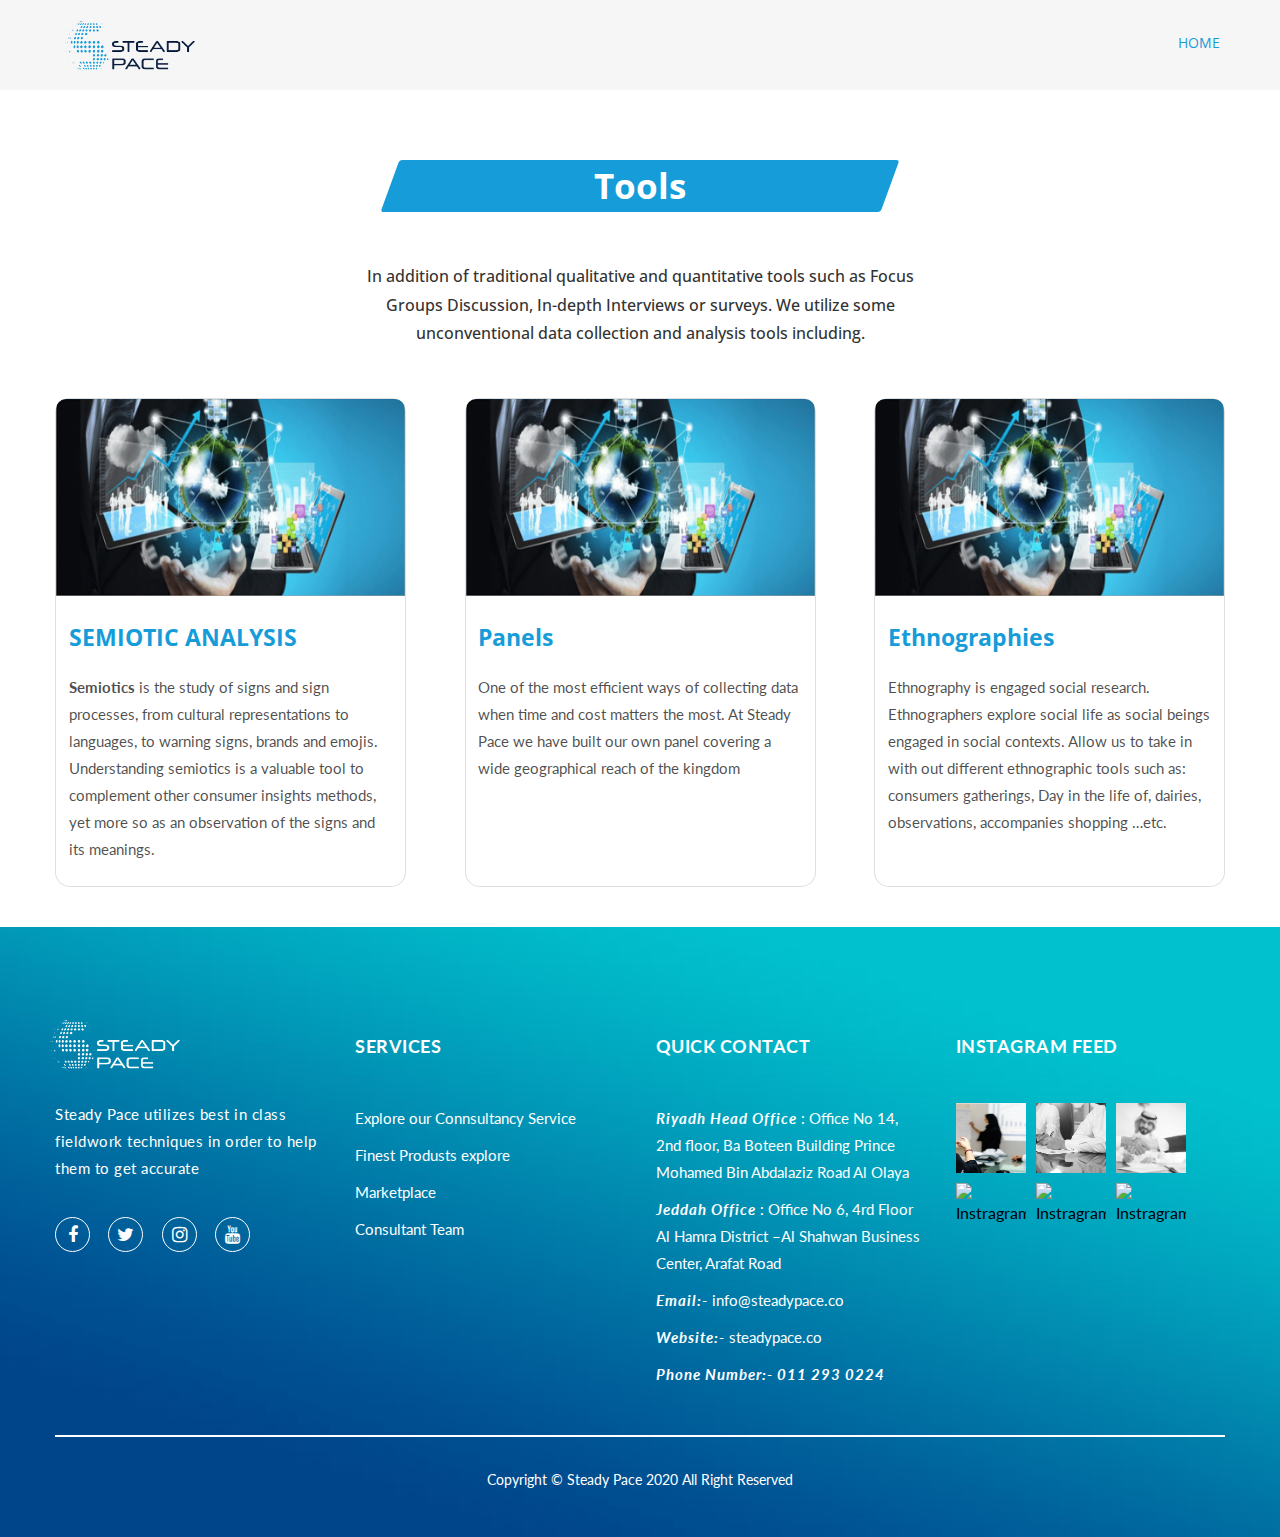
<file: tools.html>
<!DOCTYPE html>
<html lang="en">
<head>
     <meta charset="utf-8">
    <meta name="viewport" content="width=device-width, initial-scale=1, shrink-to-fit=no">
    <meta name="description" content="Steady Pace utilizes best in class fieldwork techniques in order to help them to get accurate .">
    <meta name="og:title" property="og:title" content="Steady Pace | empower our clients by getting them closer to their customers"> 
    <meta property="og:site_name" content="Research Marekting" />
	<link rel="canonical" href="https://steadypace.co/">
    <title>Research Marekting |Saudi Fledged</title>
   	<link rel="icon" type="image/png" href="imgs/logo/logo.png"/>
    <link href="https://fonts.googleapis.com/css2?family=Open+Sans:ital,wght@0,300;0,400;0,600;0,700;0,800;1,300;1,400;1,600;1,700;1,800&display=swap" rel="stylesheet">
    <link href="https://fonts.googleapis.com/css2?family=Lato:ital,wght@0,100;0,300;0,400;0,700;0,900;1,100;1,300;1,400;1,700;1,900&display=swap" rel="stylesheet">
<link rel="stylesheet" href="css/fontawesome/font-awesome.min.css">

    <link rel="stylesheet" href="css/owlcarousel/owl.carousel.min.css">
    <link rel="stylesheet" href="css/owlcarousel/owl.theme.default.css">
    <link rel="stylesheet" href="css/b4/bootstrap.min.css">

    <link rel="stylesheet" href="css/style.css">
</head>
<body class="toolPage">
   <!--Start Hero Area -->
<section class="hero-area" style="height: auto;">
     <div class="hero-area__navbar">
  <div class="container">
            <nav class="navbar navbar-expand-lg navbar-light bg-light">
  <a class="navbar-brand" href="#">
      <img data-src="imgs/logo/logo.png" alt="Logo">
  </a>
 <div class="Hamburgmenu">
                     <span></span>
                     <span></span>
                     <span></span>
  </div>

  <div class="collapse navbar-collapse" id="navbarSupportedContent">
    <ul class="navbar-nav mr-auto d-flex justify-content-end">
      <li class="nav-item ">
        <a class="active nav-link text-uppercase firstlink " href="index.html" target="_blank">Home <span class="sr-only">(current)</span></a>
      </li>
     <!--  <li class="nav-item">
        <a class="nav-link text-uppercase" href="#">about </a>
      </li>-->
   <!--    <li class="nav-item">
        <a class="nav-link text-uppercase" href="#">
        service
        
          </a>
          <ul class="list-unstyled dropdown1">
              <li><a href="#">Service 1</a></li>
              <li><a href="#">Service 2</a></li>
          </ul>
      </li>-->
    <!--   <li class="nav-item">
        <a class="nav-link text-uppercase" href="#">
        OUR WORKS
 
        </a>
          <ul class="list-unstyled dropdown2">
              <li><a href="#">Error 404 </a></li>
              <li><a href="#">Case Study</a></li>
              <li><a href="#">Project Details</a></li>
          </ul>
      </li>-->
   <!--    <li class="nav-item">
        <a class="nav-link text-uppercase" href="#">
        OUR FACILITY
 
        </a>
         <ul class="list-unstyled dropdown3">
              <li><a href="#">Blog Left Sidebar </a></li>
              <li><a href="#">Blog Right Sidebar</a></li>
              <li><a href="#">Blog Details Right Sidebar</a></li>
              <li><a href="#">Blog Details Left Sidebar</a></li>
            
          </ul>
      </li>-->
      
     
    </ul>
    
  </div>
</nav>
  </div>
    </div>

    
  
</section>
   
   
   <section class="servicestools">
       <div class="container">
           <h3 class="heading-branch"><span>Tools</span> </h3>
           <p class="under--title">
               In addition of traditional qualitative and quantitative tools such as Focus Groups Discussion, In-depth Interviews or surveys. We utilize some unconventional data collection and analysis tools including. 

           </p>
           <div class="servicestools__cards">
               <div class="card" >
  <img data-src="imgs/toolspop.png" class="card-img-top" alt="...">
  <div class="card-body">
    <h5 class="card-title">SEMIOTIC ANALYSIS</h5>
    <p class="card-text"><b>Semiotics</b> is the study of signs and sign processes, from cultural representations to languages, to warning signs, brands and emojis. Understanding semiotics is a valuable tool to complement other consumer insights methods, yet more so as an observation of the signs and its meanings. 
	
</p>
<!--    <a href="#" class="btn btn-primary">Go somewhere</a>-->
  </div>
</div>
                         <div class="card" >
  <img data-src="imgs/toolspop.png" class="card-img-top" alt="...">
  <div class="card-body">
    <h5 class="card-title">Panels</h5>
    <p class="card-text">One of the most efficient ways of collecting data when time and cost matters the most. At Steady Pace we have built our own panel covering a wide geographical reach of the kingdom 
</p>
   
  </div>
</div>
                         <div class="card" >
  <img data-src="imgs/toolspop.png" class="card-img-top" alt="...">
  <div class="card-body">
    <h5 class="card-title">Ethnographies</h5>
    <p class="card-text">Ethnography is engaged social research. Ethnographers explore social life as social beings engaged in social contexts. Allow us to take in with out different ethnographic tools such as: consumers gatherings, Day in the life of, dairies, observations, accompanies shopping …etc.
</p>
  </div>
</div>
           </div>
           <!--<a href="#" class="btn btn-primary btn-lg active visitOur" role="button" aria-pressed="true">Visit Our Main Panel</a>
-->
       </div>
   </section>

   
   
   <div class="main-footer">
       <div class="container">
           <div class="main-footer__content">
               <div class="main-footer__content__logo">
                   <a href="#">
                       <img data-src="imgs/logo/white-logo.png" alt="logo">
                   </a>
                   <p>
                       Steady Pace utilizes best in class fieldwork techniques in order to help them to get accurate
                   </p>
                   <div class="social-links">
                       <a href="#">
                           <i class="fa fa-facebook" aria-hidden="true"></i>

                       </a>
                       <a href="#">
                          <i class="fa fa-twitter" aria-hidden="true"></i>

                       </a>
                       <a href="#">
                           <i class="fa fa-instagram" aria-hidden="true"></i>

                       </a>
                       <a href="#">
                          <i class="fa fa-youtube" aria-hidden="true"></i>

                       </a>
                   </div>
               </div>
               
               <div class="main-footer__content__services">
                   <h3 class="upper-case">
                    SERVICES
                   </h3>
                   <ul class="list-unstyled">
                       <li><a href="">Explore our Connsultancy Service</a></li>
                       <li><a href="">Finest Produsts explore</a></li>
                       <li><a href="">Marketplace</a></li>
                       <li><a href="">Consultant Team</a></li>
                   </ul>
               </div>
               <div class="main-footer__content__quickcontact">
                     <h3 class="upper-case">QUICK CONTACT</h3>

                   

                   <ul class="list-unstyled">
                       <li><span>Riyadh Head Office</span> : Office No 14, 2nd floor, Ba Boteen Building
                        Prince Mohamed Bin Abdalaziz Road
                        Al Olaya</li>
                        <li><span>Jeddah Office</span> : Office No 6, 4rd Floor 
                        Al Hamra District –Al Shahwan Business Center, Arafat Road
                        </li>
                        
                        <li><span>Email:- </span><a href="#">info@steadypace.co</a></li>
                         <li><span>Website:- </span><a href="#">steadypace.co</a></li>
                         <li><span>Phone Number:- 011 293 0224</span></li>
                
                   </ul>
               </div>
               <div class="main-footer__content__instagram">
                 <h3 class="upper-case">INSTAGRAM FEED</h3>
                  <div class="main-footer__content__instagram__links">
                       <a href="#">
                       <img data-src="imgs/Picture2.jpg" alt="Instragram">
                   </a>
                   <a href="#">
                       <img data-src="imgs/Picture3.png" alt="Instragram">
                   </a>
                    <a href="#">
                       <img data-src="imgs/greeting.png" alt="Instragram">
                   </a>
                    <a href="#">
                       <img data-src="imgs/insta-pic.png" alt="Instragram">
                   </a>
                     <a href="#">
                       <img data-src="imgs/Glimpes.jpg" alt="Instragram">
                   </a>
                    <a href="#">
                       <img data-src="imgs/Picture5.jpg" alt="Instragram">
                   </a>
                  </div>
               </div>
              
               
           </div>
            <div class="main-footer__content__copyright">
                   <p>Copyright &copy; Steady Pace <span id="copyrightdate">2020</span> All Right Reserved</p>


               </div>
       </div>
   </div>
   
   
   <a href="#" class="scrolltop">
    <img data-src="imgs/up.png" alt="IconUp">
</a>
   
   <!--popup-->
   

   
   
   <!--End -footer-->
    
    
    <script src="js/jquery/jquery.js"></script>
    <script src="js/B4-js/bootstrap.min.js"></script>
    <script src="js/owl-js/owl.carousel.min.js"></script>

 <script src="js/file.js"></script>
   
   
   
   <script >
    
    document.querySelector('.firstlink').onclick = function(){
        
        window.location.href = 'index.html'
    }
    
   
    </script>
   
   
   
   
   
   
   
   
   
   
   
   
   
   
   
   
   
    
</body>
</html>
</file>
<file: css/style.css>
@charset "UTF-8";@keyframes slideTop{0%{transform:translateY(40px)}100%{transform:translateY(10px)}}@keyframes moveUP{0%{transform:translateY(100px)}100%{transform:translateY(0)}}@keyframes shake{0%{transform:translate(1px,1px) rotate(0)}10%{transform:translate(-1px,-2px) rotate(-1deg)}20%{transform:translate(-3px,0) rotate(1deg)}30%{transform:translate(3px,2px) rotate(0)}40%{transform:translate(1px,-1px) rotate(1deg)}50%{transform:translate(-1px,2px) rotate(-1deg)}60%{transform:translate(-3px,1px) rotate(0)}70%{transform:translate(3px,1px) rotate(-1deg)}80%{transform:translate(-1px,-1px) rotate(1deg)}90%{transform:translate(1px,2px) rotate(0)}100%{transform:translate(1px,-2px) rotate(-1deg)}}@keyframes goDown{0%{transform:translateY(200px)}25%{transform:translateY(400px)}50%{transform:translateY(600px)}75%{transform:translateY(800px)}100%{transform:translateY(1000px)}}@keyframes comefromleft{0%{transform:translateX(-100%)}100%{transform:translateX(0)}}@keyframes comefromright{0%{transform:translateX(100%)}100%{transform:translateX(0)}}@keyframes sticky{0%{top:-100px}100%{top:0}}@keyframes fadeInMenu{0%{opacity:0}10%{opacity:.01}20%{opacity:.02}30%{opacity:.05}40%{opacity:.06}50%{opacity:.2}60%{opacity:.4}70%{opacity:.6}80%{opacity:.8}90%{opacity:.85}100%{opacity:1}}.about-us__commonHeading h4,.research-solution__commonHeading h4{font-size:3.6rem;text-transform:capitalize;font-weight:700;font-family:Lato,sans-serif}.about-us__commonHeading h4 span,.research-solution__commonHeading h4 span{color:#169cd8}.about-us__commonHeading h5,.research-solution__commonHeading h5{color:#169cd8;font-weight:600;padding:.5rem 0;text-transform:uppercase}.about-us__maincontent__content__ourstory,.about-us__maincontent__content__purpose{padding:1rem 0}.about-us__maincontent__content__ourstory h3,.about-us__maincontent__content__purpose h3{font-size:2.5rem;text-transform:capitalize;border-bottom:.5px solid #333;display:inline-block;padding-bottom:.5rem;font-weight:600;color:#169cd8}.about-us__maincontent__content__ourstory p,.about-us__maincontent__content__purpose p{font-size:1.5rem;line-height:1.8}@media (max-width:1200px){.about-us__maincontent__content__ourstory p,.about-us__maincontent__content__purpose p{line-height:1.5}}.about-us__maincontent__content__ourstory p:nth-of-type(1),.about-us__maincontent__content__purpose p:nth-of-type(1){padding-top:1rem}@font-face{font-family:icomoon;src:url(../fonts/icomoon.eot);src:url(../fonts/icomoon.eot) format("embedded-opentype"),url(../fonts/icomoon.ttf) format("truetype"),url(../fonts/icomoon.woff) format("woff");font-weight:400;font-style:normal;font-display:swap}[class*=" icon-"],[class^=icon-]{font-family:icomoon!important;speak:none;font-style:normal;font-weight:400;font-variant:normal;text-transform:none;line-height:1;-webkit-font-smoothing:antialiased;-moz-osx-font-smoothing:grayscale}.icon-stats-bars2:before{content:"\e99d"}.icon-stats-dots:before{content:"\e99b"}.icon-pie-chart:before{content:"\e99a"}.icon-quote:before{content:"\e90f"}.icon-lifesaver:before{content:"\e90e"}.icon-genius:before{content:"\e900"}.icon-gears:before{content:"\e90c"}.icon-bike:before{content:"\e90b"}.icon-lightbulb:before{content:"\e90a"}.icon-video:before{content:"\e909"}.icon-basket:before{content:"\e908"}.icon-linegraph:before{content:"\e907"}.icon-mobile:before{content:"\e906"}.icon-camera:before{content:"\e905"}.icon-tools:before{content:"\e904"}.icon-target:before{content:"\e903"}.icon-tools-2:before{content:"\e901"}.icon-tools-21:before{content:"\e901"}.icon-strategy:before{content:"\e900"}.icon-coin-yen:before{content:"\e93e"}html{font-size:62.5%}body{font-family:'Open Sans',sans-serif;line-height:1.8;color:#333;font-size:1.6rem}a{text-decoration:none;color:#000;transition:.3s;cursor:pointer!important;display:block}a:hover{text-decoration:none;color:#169cd8}img{width:100%}p{margin:0}.title-h2{font-size:3.6rem;text-align:center;font-family:Lato,sans-serif;font-weight:700;color:#3498db;padding-top:3rem;padding-bottom:6rem;text-align:center;text-transform:uppercase}.title-h4{text-align:center;font-size:2rem;width:30%;margin:auto;line-height:1.6;text-transform:capitalize}.first-head{font-size:3.6rem;font-family:Lato,sans-serif;text-transform:uppercase}@media (max-width:768px){.first-head{font-size:3rem}}@media (max-width:600px){.first-head{text-align:center}}@media (min-width:1200px){.container{max-width:120rem}}@media (max-width:575px){.container{max-width:90%;margin:auto}}.coverflow{position:relative;height:460px;padding:30px;-webkit-perspective:1000px;perspective:1000px}@media (max-width:1050px){.coverflow{overflow:hidden}}.coverflow__image{-webkit-user-select:none;-moz-user-select:none;-ms-user-select:none;user-select:none;width:400px;height:400px;-webkit-transition:all 350ms cubic-bezier(.215,.61,.355,1);transition:all 350ms cubic-bezier(.215,.61,.355,1)}@media (max-width:768px){.coverflow__image{width:300px;height:300px}}.coverflow__image[data-coverflow-index]{position:absolute;left:50%;-webkit-transform-origin:50% 50%;transform-origin:50% 50%}@media (max-width:768px){.coverflow__image[data-coverflow-index]{left:60%}}@media (max-width:600px){.coverflow__image[data-coverflow-index]{left:65%}}.coverflow__image[data-coverflow-index]:before{content:" ";z-index:1;position:absolute;top:300px;width:100%;height:10%;box-shadow:0 0 30px rgba(0,0,0,.7)}.coverflow[data-coverflow-position="1"] .coverflow__image[data-coverflow-index="1"]{z-index:10;-webkit-transform:translateX(-200px);transform:translateX(-200px);box-shadow:0 5px 10px 0 rgba(0,0,0,.1)}.coverflow[data-coverflow-position="1"] .coverflow__image[data-coverflow-index="2"]{z-index:9;-webkit-transform:translateX(10px) scale(.65) rotateY(-45deg);transform:translateX(10px) scale(.65) rotateY(-45deg);opacity:.5}.coverflow[data-coverflow-position="1"] .coverflow__image[data-coverflow-index="3"]{z-index:8;-webkit-transform:translateX(100px) scale(.5) rotateY(-45deg);transform:translateX(100px) scale(.5) rotateY(-45deg);opacity:.33333}.coverflow[data-coverflow-position="1"] .coverflow__image[data-coverflow-index="4"]{z-index:7;-webkit-transform:translateX(190px) scale(.35) rotateY(-45deg);transform:translateX(190px) scale(.35) rotateY(-45deg);opacity:.16667}.coverflow[data-coverflow-position="1"] .coverflow__image[data-coverflow-index="5"]{z-index:6;-webkit-transform:translateX(280px) scale(.2) rotateY(-45deg);transform:translateX(280px) scale(.2) rotateY(-45deg);opacity:0}.coverflow[data-coverflow-position="1"] .coverflow__image[data-coverflow-index="6"]{z-index:5;-webkit-transform:translateX(370px) scale(.05) rotateY(-45deg);transform:translateX(370px) scale(.05) rotateY(-45deg);opacity:-.16667}.coverflow[data-coverflow-position="1"] .coverflow__image[data-coverflow-index="7"]{z-index:4;-webkit-transform:translateX(460px) scale(-.1) rotateY(-45deg);transform:translateX(460px) scale(-.1) rotateY(-45deg);opacity:-.33333}.coverflow[data-coverflow-position="1"] .coverflow__image[data-coverflow-index="8"]{z-index:3;-webkit-transform:translateX(550px) scale(-.25) rotateY(-45deg);transform:translateX(550px) scale(-.25) rotateY(-45deg);opacity:-.5}.coverflow[data-coverflow-position="1"] .coverflow__image[data-coverflow-index="9"]{z-index:2;-webkit-transform:translateX(640px) scale(-.4) rotateY(-45deg);transform:translateX(640px) scale(-.4) rotateY(-45deg);opacity:-.66667}.coverflow[data-coverflow-position="1"] .coverflow__image[data-coverflow-index="10"]{z-index:1;-webkit-transform:translateX(730px) scale(-.55) rotateY(-45deg);transform:translateX(730px) scale(-.55) rotateY(-45deg);opacity:-.83333}.coverflow[data-coverflow-position="2"] .coverflow__image[data-coverflow-index="1"]{z-index:9;-webkit-transform:translateX(-410px) scale(.65) rotateY(45deg);transform:translateX(-410px) scale(.65) rotateY(45deg);opacity:.5}.coverflow[data-coverflow-position="2"] .coverflow__image[data-coverflow-index="2"]{z-index:10;-webkit-transform:translateX(-200px);transform:translateX(-200px);box-shadow:0 5px 10px 0 rgba(0,0,0,.1)}.coverflow[data-coverflow-position="2"] .coverflow__image[data-coverflow-index="3"]{z-index:9;-webkit-transform:translateX(10px) scale(.65) rotateY(-45deg);transform:translateX(10px) scale(.65) rotateY(-45deg);opacity:.5}.coverflow[data-coverflow-position="2"] .coverflow__image[data-coverflow-index="4"]{z-index:8;-webkit-transform:translateX(100px) scale(.5) rotateY(-45deg);transform:translateX(100px) scale(.5) rotateY(-45deg);opacity:.33333}.coverflow[data-coverflow-position="2"] .coverflow__image[data-coverflow-index="5"]{z-index:7;-webkit-transform:translateX(190px) scale(.35) rotateY(-45deg);transform:translateX(190px) scale(.35) rotateY(-45deg);opacity:.16667}.coverflow[data-coverflow-position="2"] .coverflow__image[data-coverflow-index="6"]{z-index:6;-webkit-transform:translateX(280px) scale(.2) rotateY(-45deg);transform:translateX(280px) scale(.2) rotateY(-45deg);opacity:0}.coverflow[data-coverflow-position="2"] .coverflow__image[data-coverflow-index="7"]{z-index:5;-webkit-transform:translateX(370px) scale(.05) rotateY(-45deg);transform:translateX(370px) scale(.05) rotateY(-45deg);opacity:-.16667}.coverflow[data-coverflow-position="2"] .coverflow__image[data-coverflow-index="8"]{z-index:4;-webkit-transform:translateX(460px) scale(-.1) rotateY(-45deg);transform:translateX(460px) scale(-.1) rotateY(-45deg);opacity:-.33333}.coverflow[data-coverflow-position="2"] .coverflow__image[data-coverflow-index="9"]{z-index:3;-webkit-transform:translateX(550px) scale(-.25) rotateY(-45deg);transform:translateX(550px) scale(-.25) rotateY(-45deg);opacity:-.5}.coverflow[data-coverflow-position="2"] .coverflow__image[data-coverflow-index="10"]{z-index:2;-webkit-transform:translateX(640px) scale(-.4) rotateY(-45deg);transform:translateX(640px) scale(-.4) rotateY(-45deg);opacity:-.66667}.coverflow[data-coverflow-position="3"] .coverflow__image[data-coverflow-index="1"]{z-index:8;-webkit-transform:translateX(-500px) scale(.5) rotateY(45deg);transform:translateX(-500px) scale(.5) rotateY(45deg);opacity:.33333}.coverflow[data-coverflow-position="3"] .coverflow__image[data-coverflow-index="2"]{z-index:9;-webkit-transform:translateX(-410px) scale(.65) rotateY(45deg);transform:translateX(-410px) scale(.65) rotateY(45deg);opacity:.5}.coverflow[data-coverflow-position="3"] .coverflow__image[data-coverflow-index="3"]{z-index:10;-webkit-transform:translateX(-200px);transform:translateX(-200px);box-shadow:0 5px 10px 0 rgba(0,0,0,.1)}.coverflow[data-coverflow-position="3"] .coverflow__image[data-coverflow-index="4"]{z-index:9;-webkit-transform:translateX(10px) scale(.65) rotateY(-45deg);transform:translateX(10px) scale(.65) rotateY(-45deg);opacity:.5}.coverflow[data-coverflow-position="3"] .coverflow__image[data-coverflow-index="5"]{z-index:8;-webkit-transform:translateX(100px) scale(.5) rotateY(-45deg);transform:translateX(100px) scale(.5) rotateY(-45deg);opacity:.33333}.coverflow[data-coverflow-position="3"] .coverflow__image[data-coverflow-index="6"]{z-index:7;-webkit-transform:translateX(190px) scale(.35) rotateY(-45deg);transform:translateX(190px) scale(.35) rotateY(-45deg);opacity:.16667}.coverflow[data-coverflow-position="3"] .coverflow__image[data-coverflow-index="7"]{z-index:6;-webkit-transform:translateX(280px) scale(.2) rotateY(-45deg);transform:translateX(280px) scale(.2) rotateY(-45deg);opacity:0}.coverflow[data-coverflow-position="3"] .coverflow__image[data-coverflow-index="8"]{z-index:5;-webkit-transform:translateX(370px) scale(.05) rotateY(-45deg);transform:translateX(370px) scale(.05) rotateY(-45deg);opacity:-.16667}.coverflow[data-coverflow-position="3"] .coverflow__image[data-coverflow-index="9"]{z-index:4;-webkit-transform:translateX(460px) scale(-.1) rotateY(-45deg);transform:translateX(460px) scale(-.1) rotateY(-45deg);opacity:-.33333}.coverflow[data-coverflow-position="3"] .coverflow__image[data-coverflow-index="10"]{z-index:3;-webkit-transform:translateX(550px) scale(-.25) rotateY(-45deg);transform:translateX(550px) scale(-.25) rotateY(-45deg);opacity:-.5}.coverflow[data-coverflow-position="4"] .coverflow__image[data-coverflow-index="1"]{z-index:7;-webkit-transform:translateX(-590px) scale(.35) rotateY(45deg);transform:translateX(-590px) scale(.35) rotateY(45deg);opacity:.16667}.coverflow[data-coverflow-position="4"] .coverflow__image[data-coverflow-index="2"]{z-index:8;-webkit-transform:translateX(-500px) scale(.5) rotateY(45deg);transform:translateX(-500px) scale(.5) rotateY(45deg);opacity:.33333}.coverflow[data-coverflow-position="4"] .coverflow__image[data-coverflow-index="3"]{z-index:9;-webkit-transform:translateX(-410px) scale(.65) rotateY(45deg);transform:translateX(-410px) scale(.65) rotateY(45deg);opacity:.5}.coverflow[data-coverflow-position="4"] .coverflow__image[data-coverflow-index="4"]{z-index:10;-webkit-transform:translateX(-200px);transform:translateX(-200px);box-shadow:0 5px 10px 0 rgba(0,0,0,.1)}.coverflow[data-coverflow-position="4"] .coverflow__image[data-coverflow-index="5"]{z-index:9;-webkit-transform:translateX(10px) scale(.65) rotateY(-45deg);transform:translateX(10px) scale(.65) rotateY(-45deg);opacity:.5}.coverflow[data-coverflow-position="4"] .coverflow__image[data-coverflow-index="6"]{z-index:8;-webkit-transform:translateX(100px) scale(.5) rotateY(-45deg);transform:translateX(100px) scale(.5) rotateY(-45deg);opacity:.33333}.coverflow[data-coverflow-position="4"] .coverflow__image[data-coverflow-index="7"]{z-index:7;-webkit-transform:translateX(190px) scale(.35) rotateY(-45deg);transform:translateX(190px) scale(.35) rotateY(-45deg);opacity:.16667}.coverflow[data-coverflow-position="4"] .coverflow__image[data-coverflow-index="8"]{z-index:6;-webkit-transform:translateX(280px) scale(.2) rotateY(-45deg);transform:translateX(280px) scale(.2) rotateY(-45deg);opacity:0}.coverflow[data-coverflow-position="4"] .coverflow__image[data-coverflow-index="9"]{z-index:5;-webkit-transform:translateX(370px) scale(.05) rotateY(-45deg);transform:translateX(370px) scale(.05) rotateY(-45deg);opacity:-.16667}.coverflow[data-coverflow-position="4"] .coverflow__image[data-coverflow-index="10"]{z-index:4;-webkit-transform:translateX(460px) scale(-.1) rotateY(-45deg);transform:translateX(460px) scale(-.1) rotateY(-45deg);opacity:-.33333}.coverflow[data-coverflow-position="5"] .coverflow__image[data-coverflow-index="1"]{z-index:6;-webkit-transform:translateX(-680px) scale(.2) rotateY(45deg);transform:translateX(-680px) scale(.2) rotateY(45deg);opacity:0}.coverflow[data-coverflow-position="5"] .coverflow__image[data-coverflow-index="2"]{z-index:7;-webkit-transform:translateX(-590px) scale(.35) rotateY(45deg);transform:translateX(-590px) scale(.35) rotateY(45deg);opacity:.16667}.coverflow[data-coverflow-position="5"] .coverflow__image[data-coverflow-index="3"]{z-index:8;-webkit-transform:translateX(-500px) scale(.5) rotateY(45deg);transform:translateX(-500px) scale(.5) rotateY(45deg);opacity:.33333}.coverflow[data-coverflow-position="5"] .coverflow__image[data-coverflow-index="4"]{z-index:9;-webkit-transform:translateX(-410px) scale(.65) rotateY(45deg);transform:translateX(-410px) scale(.65) rotateY(45deg);opacity:.5}.coverflow[data-coverflow-position="5"] .coverflow__image[data-coverflow-index="5"]{z-index:10;-webkit-transform:translateX(-200px);transform:translateX(-200px);box-shadow:0 5px 10px 0 rgba(0,0,0,.1)}.coverflow[data-coverflow-position="5"] .coverflow__image[data-coverflow-index="6"]{z-index:9;-webkit-transform:translateX(10px) scale(.65) rotateY(-45deg);transform:translateX(10px) scale(.65) rotateY(-45deg);opacity:.5}.coverflow[data-coverflow-position="5"] .coverflow__image[data-coverflow-index="7"]{z-index:8;-webkit-transform:translateX(100px) scale(.5) rotateY(-45deg);transform:translateX(100px) scale(.5) rotateY(-45deg);opacity:.33333}.coverflow[data-coverflow-position="5"] .coverflow__image[data-coverflow-index="8"]{z-index:7;-webkit-transform:translateX(190px) scale(.35) rotateY(-45deg);transform:translateX(190px) scale(.35) rotateY(-45deg);opacity:.16667}.coverflow[data-coverflow-position="5"] .coverflow__image[data-coverflow-index="9"]{z-index:6;-webkit-transform:translateX(280px) scale(.2) rotateY(-45deg);transform:translateX(280px) scale(.2) rotateY(-45deg);opacity:0}.coverflow[data-coverflow-position="5"] .coverflow__image[data-coverflow-index="10"]{z-index:5;-webkit-transform:translateX(370px) scale(.05) rotateY(-45deg);transform:translateX(370px) scale(.05) rotateY(-45deg);opacity:-.16667}.coverflow[data-coverflow-position="6"] .coverflow__image[data-coverflow-index="1"]{z-index:5;-webkit-transform:translateX(-770px) scale(.05) rotateY(45deg);transform:translateX(-770px) scale(.05) rotateY(45deg);opacity:-.16667}.coverflow[data-coverflow-position="6"] .coverflow__image[data-coverflow-index="2"]{z-index:6;-webkit-transform:translateX(-680px) scale(.2) rotateY(45deg);transform:translateX(-680px) scale(.2) rotateY(45deg);opacity:0}.coverflow[data-coverflow-position="6"] .coverflow__image[data-coverflow-index="3"]{z-index:7;-webkit-transform:translateX(-590px) scale(.35) rotateY(45deg);transform:translateX(-590px) scale(.35) rotateY(45deg);opacity:.16667}.coverflow[data-coverflow-position="6"] .coverflow__image[data-coverflow-index="4"]{z-index:8;-webkit-transform:translateX(-500px) scale(.5) rotateY(45deg);transform:translateX(-500px) scale(.5) rotateY(45deg);opacity:.33333}.coverflow[data-coverflow-position="6"] .coverflow__image[data-coverflow-index="5"]{z-index:9;-webkit-transform:translateX(-410px) scale(.65) rotateY(45deg);transform:translateX(-410px) scale(.65) rotateY(45deg);opacity:.5}.coverflow[data-coverflow-position="6"] .coverflow__image[data-coverflow-index="6"]{z-index:10;-webkit-transform:translateX(-200px);transform:translateX(-200px);box-shadow:0 5px 10px 0 rgba(0,0,0,.1)}.coverflow[data-coverflow-position="6"] .coverflow__image[data-coverflow-index="7"]{z-index:9;-webkit-transform:translateX(10px) scale(.65) rotateY(-45deg);transform:translateX(10px) scale(.65) rotateY(-45deg);opacity:.5}.coverflow[data-coverflow-position="6"] .coverflow__image[data-coverflow-index="8"]{z-index:8;-webkit-transform:translateX(100px) scale(.5) rotateY(-45deg);transform:translateX(100px) scale(.5) rotateY(-45deg);opacity:.33333}.coverflow[data-coverflow-position="6"] .coverflow__image[data-coverflow-index="9"]{z-index:7;-webkit-transform:translateX(190px) scale(.35) rotateY(-45deg);transform:translateX(190px) scale(.35) rotateY(-45deg);opacity:.16667}.coverflow[data-coverflow-position="6"] .coverflow__image[data-coverflow-index="10"]{z-index:6;-webkit-transform:translateX(280px) scale(.2) rotateY(-45deg);transform:translateX(280px) scale(.2) rotateY(-45deg);opacity:0}.coverflow[data-coverflow-position="7"] .coverflow__image[data-coverflow-index="1"]{z-index:4;-webkit-transform:translateX(-860px) scale(-.1) rotateY(45deg);transform:translateX(-860px) scale(-.1) rotateY(45deg);opacity:-.33333}.coverflow[data-coverflow-position="7"] .coverflow__image[data-coverflow-index="2"]{z-index:5;-webkit-transform:translateX(-770px) scale(.05) rotateY(45deg);transform:translateX(-770px) scale(.05) rotateY(45deg);opacity:-.16667}.coverflow[data-coverflow-position="7"] .coverflow__image[data-coverflow-index="3"]{z-index:6;-webkit-transform:translateX(-680px) scale(.2) rotateY(45deg);transform:translateX(-680px) scale(.2) rotateY(45deg);opacity:0}.coverflow[data-coverflow-position="7"] .coverflow__image[data-coverflow-index="4"]{z-index:7;-webkit-transform:translateX(-590px) scale(.35) rotateY(45deg);transform:translateX(-590px) scale(.35) rotateY(45deg);opacity:.16667}.coverflow[data-coverflow-position="7"] .coverflow__image[data-coverflow-index="5"]{z-index:8;-webkit-transform:translateX(-500px) scale(.5) rotateY(45deg);transform:translateX(-500px) scale(.5) rotateY(45deg);opacity:.33333}.coverflow[data-coverflow-position="7"] .coverflow__image[data-coverflow-index="6"]{z-index:9;-webkit-transform:translateX(-410px) scale(.65) rotateY(45deg);transform:translateX(-410px) scale(.65) rotateY(45deg);opacity:.5}.coverflow[data-coverflow-position="7"] .coverflow__image[data-coverflow-index="7"]{z-index:10;-webkit-transform:translateX(-200px);transform:translateX(-200px);box-shadow:0 5px 10px 0 rgba(0,0,0,.1)}.coverflow[data-coverflow-position="7"] .coverflow__image[data-coverflow-index="8"]{z-index:9;-webkit-transform:translateX(10px) scale(.65) rotateY(-45deg);transform:translateX(10px) scale(.65) rotateY(-45deg);opacity:.5}.coverflow[data-coverflow-position="7"] .coverflow__image[data-coverflow-index="9"]{z-index:8;-webkit-transform:translateX(100px) scale(.5) rotateY(-45deg);transform:translateX(100px) scale(.5) rotateY(-45deg);opacity:.33333}.coverflow[data-coverflow-position="7"] .coverflow__image[data-coverflow-index="10"]{z-index:7;-webkit-transform:translateX(190px) scale(.35) rotateY(-45deg);transform:translateX(190px) scale(.35) rotateY(-45deg);opacity:.16667}.coverflow[data-coverflow-position="8"] .coverflow__image[data-coverflow-index="1"]{z-index:3;-webkit-transform:translateX(-950px) scale(-.25) rotateY(45deg);transform:translateX(-950px) scale(-.25) rotateY(45deg);opacity:-.5}.coverflow[data-coverflow-position="8"] .coverflow__image[data-coverflow-index="2"]{z-index:4;-webkit-transform:translateX(-860px) scale(-.1) rotateY(45deg);transform:translateX(-860px) scale(-.1) rotateY(45deg);opacity:-.33333}.coverflow[data-coverflow-position="8"] .coverflow__image[data-coverflow-index="3"]{z-index:5;-webkit-transform:translateX(-770px) scale(.05) rotateY(45deg);transform:translateX(-770px) scale(.05) rotateY(45deg);opacity:-.16667}.coverflow[data-coverflow-position="8"] .coverflow__image[data-coverflow-index="4"]{z-index:6;-webkit-transform:translateX(-680px) scale(.2) rotateY(45deg);transform:translateX(-680px) scale(.2) rotateY(45deg);opacity:0}.coverflow[data-coverflow-position="8"] .coverflow__image[data-coverflow-index="5"]{z-index:7;-webkit-transform:translateX(-590px) scale(.35) rotateY(45deg);transform:translateX(-590px) scale(.35) rotateY(45deg);opacity:.16667}.coverflow[data-coverflow-position="8"] .coverflow__image[data-coverflow-index="6"]{z-index:8;-webkit-transform:translateX(-500px) scale(.5) rotateY(45deg);transform:translateX(-500px) scale(.5) rotateY(45deg);opacity:.33333}.coverflow[data-coverflow-position="8"] .coverflow__image[data-coverflow-index="7"]{z-index:9;-webkit-transform:translateX(-410px) scale(.65) rotateY(45deg);transform:translateX(-410px) scale(.65) rotateY(45deg);opacity:.5}.coverflow[data-coverflow-position="8"] .coverflow__image[data-coverflow-index="8"]{z-index:10;-webkit-transform:translateX(-200px);transform:translateX(-200px);box-shadow:0 5px 10px 0 rgba(0,0,0,.1)}.coverflow[data-coverflow-position="8"] .coverflow__image[data-coverflow-index="9"]{z-index:9;-webkit-transform:translateX(10px) scale(.65) rotateY(-45deg);transform:translateX(10px) scale(.65) rotateY(-45deg);opacity:.5}.coverflow[data-coverflow-position="8"] .coverflow__image[data-coverflow-index="10"]{z-index:8;-webkit-transform:translateX(100px) scale(.5) rotateY(-45deg);transform:translateX(100px) scale(.5) rotateY(-45deg);opacity:.33333}.coverflow[data-coverflow-position="9"] .coverflow__image[data-coverflow-index="1"]{z-index:2;-webkit-transform:translateX(-1040px) scale(-.4) rotateY(45deg);transform:translateX(-1040px) scale(-.4) rotateY(45deg);opacity:-.66667}.coverflow[data-coverflow-position="9"] .coverflow__image[data-coverflow-index="2"]{z-index:3;-webkit-transform:translateX(-950px) scale(-.25) rotateY(45deg);transform:translateX(-950px) scale(-.25) rotateY(45deg);opacity:-.5}.coverflow[data-coverflow-position="9"] .coverflow__image[data-coverflow-index="3"]{z-index:4;-webkit-transform:translateX(-860px) scale(-.1) rotateY(45deg);transform:translateX(-860px) scale(-.1) rotateY(45deg);opacity:-.33333}.coverflow[data-coverflow-position="9"] .coverflow__image[data-coverflow-index="4"]{z-index:5;-webkit-transform:translateX(-770px) scale(.05) rotateY(45deg);transform:translateX(-770px) scale(.05) rotateY(45deg);opacity:-.16667}.coverflow[data-coverflow-position="9"] .coverflow__image[data-coverflow-index="5"]{z-index:6;-webkit-transform:translateX(-680px) scale(.2) rotateY(45deg);transform:translateX(-680px) scale(.2) rotateY(45deg);opacity:0}.coverflow[data-coverflow-position="9"] .coverflow__image[data-coverflow-index="6"]{z-index:7;-webkit-transform:translateX(-590px) scale(.35) rotateY(45deg);transform:translateX(-590px) scale(.35) rotateY(45deg);opacity:.16667}.coverflow[data-coverflow-position="9"] .coverflow__image[data-coverflow-index="7"]{z-index:8;-webkit-transform:translateX(-500px) scale(.5) rotateY(45deg);transform:translateX(-500px) scale(.5) rotateY(45deg);opacity:.33333}.coverflow[data-coverflow-position="9"] .coverflow__image[data-coverflow-index="8"]{z-index:9;-webkit-transform:translateX(-410px) scale(.65) rotateY(45deg);transform:translateX(-410px) scale(.65) rotateY(45deg);opacity:.5}.coverflow[data-coverflow-position="9"] .coverflow__image[data-coverflow-index="9"]{z-index:10;-webkit-transform:translateX(-200px);transform:translateX(-200px);box-shadow:0 5px 10px 0 rgba(0,0,0,.1)}.coverflow[data-coverflow-position="9"] .coverflow__image[data-coverflow-index="10"]{z-index:9;-webkit-transform:translateX(10px) scale(.65) rotateY(-45deg);transform:translateX(10px) scale(.65) rotateY(-45deg);opacity:.5}.coverflow[data-coverflow-position="10"] .coverflow__image[data-coverflow-index="1"]{z-index:1;-webkit-transform:translateX(-1130px) scale(-.55) rotateY(45deg);transform:translateX(-1130px) scale(-.55) rotateY(45deg);opacity:-.83333}.coverflow[data-coverflow-position="10"] .coverflow__image[data-coverflow-index="2"]{z-index:2;-webkit-transform:translateX(-1040px) scale(-.4) rotateY(45deg);transform:translateX(-1040px) scale(-.4) rotateY(45deg);opacity:-.66667}.coverflow[data-coverflow-position="10"] .coverflow__image[data-coverflow-index="3"]{z-index:3;-webkit-transform:translateX(-950px) scale(-.25) rotateY(45deg);transform:translateX(-950px) scale(-.25) rotateY(45deg);opacity:-.5}.coverflow[data-coverflow-position="10"] .coverflow__image[data-coverflow-index="4"]{z-index:4;-webkit-transform:translateX(-860px) scale(-.1) rotateY(45deg);transform:translateX(-860px) scale(-.1) rotateY(45deg);opacity:-.33333}.coverflow[data-coverflow-position="10"] .coverflow__image[data-coverflow-index="5"]{z-index:5;-webkit-transform:translateX(-770px) scale(.05) rotateY(45deg);transform:translateX(-770px) scale(.05) rotateY(45deg);opacity:-.16667}.coverflow[data-coverflow-position="10"] .coverflow__image[data-coverflow-index="6"]{z-index:6;-webkit-transform:translateX(-680px) scale(.2) rotateY(45deg);transform:translateX(-680px) scale(.2) rotateY(45deg);opacity:0}.coverflow[data-coverflow-position="10"] .coverflow__image[data-coverflow-index="7"]{z-index:7;-webkit-transform:translateX(-590px) scale(.35) rotateY(45deg);transform:translateX(-590px) scale(.35) rotateY(45deg);opacity:.16667}.coverflow[data-coverflow-position="10"] .coverflow__image[data-coverflow-index="8"]{z-index:8;-webkit-transform:translateX(-500px) scale(.5) rotateY(45deg);transform:translateX(-500px) scale(.5) rotateY(45deg);opacity:.33333}.coverflow[data-coverflow-position="10"] .coverflow__image[data-coverflow-index="9"]{z-index:9;-webkit-transform:translateX(-410px) scale(.65) rotateY(45deg);transform:translateX(-410px) scale(.65) rotateY(45deg);opacity:.5}.coverflow[data-coverflow-position="10"] .coverflow__image[data-coverflow-index="10"]{z-index:10;-webkit-transform:translateX(-200px);transform:translateX(-200px);box-shadow:0 5px 10px 0 rgba(0,0,0,.1)}.next-arrow,.prev-arrow{cursor:pointer!important;z-index:10;position:absolute;top:60%;padding:1.5rem 2rem;color:rgba(255,255,255,.5);font-size:3rem;line-height:3rem;background:#169cd8;border-radius:1rem;-webkit-transform-origin:50% 50%;transform-origin:50% 50%;-webkit-transform:translateY(-50%);transform:translateY(-50%);-webkit-transition:color .2s,background .2s;transition:color .2s,background .2s}.next-arrow:focus,.next-arrow:hover,.prev-arrow:focus,.prev-arrow:hover{color:#169cd8;background:rgba(0,0,0,.5)}.prev-arrow{left:2%;z-index:99999}.prev-arrow:before{content:"❮"}.next-arrow{right:2%;z-index:99999}.next-arrow:after{content:"❯"}.hero-area__content .side-image .owl-dots{display:flex;justify-content:center;margin-top:15px}.hero-area__content .side-image .owl-dots button:nth-child(2){margin:0 20px}.hero-area__content .side-image .owl-dots button:focus{outline:0;border:none}.hero-area__content .side-image .owl-dots button.active span{background-color:#0d2041}.hero-area__content .side-image .owl-dots span{width:10px;height:10px;border-radius:50%;background-color:#3498db;display:block;margin:auto}.hero-area{height:100vh;background-size:cover;position:relative;z-index:10;background-position:center center;background-repeat:no-repeat;background-color:rgba(204,204,204,.2)}.hero-area.adjustheight{height:auto}@media (max-width:992px){.hero-area.adjustheight{height:auto}}@media (max-width:992px){.hero-area{height:auto}}@media (max-width:768px){.hero-area{height:auto;padding-bottom:2rem}}.hero-area::after{content:"";position:absolute;top:0;left:0;width:100%;height:100%;background-color:rgba(255,255,255,.2);z-index:-1}.hero-area__navbar{z-index:9999999999999;transition:.5s;background-color:#fff;padding:.5rem 0}.hero-area__navbar.greycolor{background-color:#f6f6f6}.hero-area__navbar.headerSticky{background-color:#fff;position:fixed;width:100%;transition:.5s;animation-name:sticky;animation-duration:.75s;z-index:999999;box-shadow:0 0 10px rgba(0,0,0,.3)}.hero-area__navbar.headerSticky.icreasePdding{padding-bottom:3rem}.hero-area__navbar .navbar-brand img{width:150px}@media (max-width:768px){.hero-area__navbar .navbar-brand img{width:150px}}@media (max-width:600px){.hero-area__navbar .navbar-brand img{width:130px}}.hero-area__navbar .navbar-nav{width:100%;transition:.5s}@media (max-width:992px){.hero-area__navbar .navbar-nav{height:0;overflow:hidden}.hero-area__navbar .navbar-nav.slide{height:238px;transition:.75s;background-color:#169cd8}.hero-area__navbar .navbar-nav.shortHeight{height:35px;transition:.75s;background-color:#169cd8}}.hero-area__navbar .bg-light{background:0 0!important;padding-left:0;padding-right:0;padding:0}.hero-area__navbar .nav-item{height:4rem}.hero-area__navbar .nav-item .nav-link{font-size:1.4rem;color:#333;font-weight:400}.hero-area__navbar .nav-item .nav-link.active{color:#169cd8}@media (max-width:992px){.hero-area__navbar .nav-item .nav-link{color:#fff!important;padding:1rem 0 2rem 2rem;border-top:1px solid #eee}.hero-area__navbar .nav-item .nav-link:hover{color:#ccc!important;padding-left:3rem}}.hero-area__navbar .nav-item.active .nav-link{color:#3498db!important}@media (max-width:992px){.hero-area__navbar .nav-item.active .nav-link{color:#fff!important}.hero-area__navbar .nav-item.active .nav-link:hover{color:#ccc!important;padding-left:3rem!important}}.hero-area__navbar .nav-item:not(:last-child){margin-right:5rem}@media (max-width:992px){.hero-area__navbar .nav-item:not(:last-child){margin:0}}.hero-area__navbar .nav-item:nth-child(3) .dropdown1,.hero-area__navbar .nav-item:nth-child(4) .dropdown2,.hero-area__navbar .nav-item:nth-child(5) .dropdown3{position:absolute;width:20rem;background-color:#fff;padding:2rem 1.5rem 2rem 1.5rem;border-bottom:2px solid #3498db;display:none;box-shadow:0 0 5px rgba(0,0,0,.2)}.hero-area__navbar .nav-item:nth-child(3) .dropdown1 li a,.hero-area__navbar .nav-item:nth-child(4) .dropdown2 li a,.hero-area__navbar .nav-item:nth-child(5) .dropdown3 li a{font-size:1.4rem;display:block;transition:.3s}.hero-area__navbar .nav-item:nth-child(3) .dropdown1 li a:nth-child(1),.hero-area__navbar .nav-item:nth-child(4) .dropdown2 li a:nth-child(1),.hero-area__navbar .nav-item:nth-child(5) .dropdown3 li a:nth-child(1){margin-bottom:.9rem}.hero-area__navbar .nav-item:nth-child(3) .dropdown1 li a:hover,.hero-area__navbar .nav-item:nth-child(4) .dropdown2 li a:hover,.hero-area__navbar .nav-item:nth-child(5) .dropdown3 li a:hover{color:#3498db}.hero-area__navbar .nav-item:nth-child(3):hover .dropdown1,.hero-area__navbar .nav-item:nth-child(4):hover .dropdown2,.hero-area__navbar .nav-item:nth-child(5):hover .dropdown3{display:block;animation-name:slideTop;animation-duration:.5s;animation-fill-mode:forwards;transition:.5s}.hero-area__navbar .nav-item:nth-child(3){position:relative}.hero-area__navbar .nav-item:nth-child(3) .dropdown1.hide{display:none}.hero-area__navbar .nav-item:nth-child(4){position:relative}.hero-area__navbar .nav-item:nth-child(4) .dropdown2.hide{display:none}.hero-area__navbar .nav-item:nth-child(4) .dropdown2 li:nth-child(2) a{margin:1.2rem 0}.hero-area__navbar .nav-item:nth-child(5){position:relative}.hero-area__navbar .nav-item:nth-child(5) .dropdown3.hide{display:none}.hero-area__navbar .nav-item:nth-child(5) .dropdown3 li:nth-child(2) a{margin:1.2rem 0}@media (max-width:992px){.hero-area__navbar #navbarSupportedContent{display:block}}.hero-area .heading-content{padding:10rem 0;display:flex;flex-direction:column;justify-content:center}@media (max-width:1300px){.hero-area .heading-content{padding:10rem 0 10rem 0}}@media (max-width:992px){.hero-area .heading-content{padding:5rem 0 10rem 0}}@media (max-width:768px){.hero-area .heading-content{padding:3rem 0 10rem 0}}.hero-area__heading h1{font-family:Lato,sans-serif;font-weight:700;font-size:4.5rem;padding:1.7rem 0;color:#333;width:600px;max-width:100%;text-transform:capitalize}@media (max-width:1200px){.hero-area__heading h1{font-size:3.5rem}}@media (max-width:992px){.hero-area__heading h1{font-size:2.7rem}}@media (max-width:768px){.hero-area__heading h1{font-size:3rem}}@media (max-width:600px){.hero-area__heading h1{font-size:3rem;text-align:center}}@media (max-width:500px){.hero-area__heading h1{font-size:2.5rem;text-align:center;padding:3rem 0}}.hero-area__heading h1 span{color:#169cd8}.hero-area__heading h3{font-size:2.8rem;position:relative;display:inline-block;width:300px}@media (max-width:600px){.hero-area__heading h3{margin:2.5rem 0;text-align:center;width:100%}}.hero-area__content{display:flex;justify-content:space-between;font-family:Lato,sans-serif}@media (max-width:992px){.hero-area__content{flex-direction:column}}.hero-area__content .realcontent{width:50%}@media (max-width:992px){.hero-area__content .realcontent{width:100%;order:2;margin-top:3rem}}.hero-area__content .realcontent h3{font-size:3.5rem;color:#169cd8}.hero-area__content .realcontent p{font-size:1.5rem;font-family:"Open Sans",sans-serif;line-height:2;font-weight:500;letter-spacing:.2px}.hero-area__content .realcontent p span{color:#169cd8}.hero-area__content .realcontent p:nth-child(3){position:relative}@media (max-width:400px){.hero-area__content .realcontent p{font-size:1.4rem}}.hero-area__content .realcontent .cta{font-size:1.5rem;font-family:'Open Sans',sans-serif;font-weight:600}.hero-area__content .side-image{width:45%}@media (max-width:992px){.hero-area__content .side-image{width:100%;order:1}}.hero-area__content .side-image img{width:100%;height:100%;display:block;height:300px;border-radius:2px;margin:auto}.scrolltop{position:fixed;bottom:5px;right:5px;width:30px;height:30px;background-color:#169cd8;line-height:35px;text-align:center;color:rgba(0,0,0,.6);opacity:0;transition:.2s;z-index:99999999999;width:38px;height:38px;line-height:38px}.scrolltop p i{font-size:14px}.scrolltop.hideopacity{opacity:1}.scrolltop img{width:17px}.Hamburgmenu{cursor:pointer;display:none;transition:.5s;padding:15px}.Hamburgmenu.rotate{transform:rotate(180deg)}@media (max-width:992px){.Hamburgmenu{display:block;position:relative;right:2rem}}.Hamburgmenu span{display:block;width:26px;height:2px;background-color:#169cd8;border-radius:1px;cursor:pointer;transition:.5s}.Hamburgmenu span:nth-child(1).rotate1{transform:rotate(45deg) translateX(-6px) translateY(6px);animation-fill-mode:both;animation-duration:.5s;animation-timing-function:ease-in-out;animation-name:fadeInMenu;width:25px}.Hamburgmenu span:nth-child(2){margin:6px 0}.Hamburgmenu span:nth-child(2).hide{opacity:0;margin:0}.Hamburgmenu span:nth-child(3).rotate3{transform:rotate(-45deg) translateX(-2px) translateY(-8px);animation-fill-mode:both;animation-duration:.5s;animation-timing-function:ease-in-out;animation-name:fadeInMenu;width:25px}.about-us{padding:9rem 0}@media (max-width:1200px){.about-us{padding:7rem 0}}@media (max-width:992px){.about-us__commonHeading h5{padding-bottom:2rem}}.about-us__maincontent{display:flex;align-items:center;justify-content:space-between}@media (max-width:992px){.about-us__maincontent{flex-direction:column}}.about-us__maincontent__content{width:45%}@media (max-width:992px){.about-us__maincontent__content{width:100%;order:2;margin-top:2rem}}.about-us__maincontent p.wearenotResearchers{font-size:1.5rem;font-weight:600;color:#169cd8;padding:.25rem 0;text-align:left}.about-us__maincontent__flag{width:45%;height:400px;background-image:url(../imgs/Picture5.jpg);background-size:cover;position:relative;z-index:6;border-radius:10px;overflow:hidden}@media (max-width:992px){.about-us__maincontent__flag{width:100%;order:1}}.about-us__maincontent__flag::after{position:absolute;content:"";top:0;left:0;width:100%;height:100%;background-color:rgba(0,0,0,.5);z-index:1}.about-us__maincontent__flag__content{position:absolute;top:50%;left:50%;transform:translate(-50%,-50%);color:#fff;z-index:9999;text-align:center;width:100%}.about-us__maincontent__flag__content h3{font-size:3rem}@media (max-width:1200px){.about-us__maincontent__flag__content h3{font-size:2rem}}.about-us__maincontent__flag__content h2{font-size:4rem;font-weight:700;padding:2rem 0}@media (max-width:1200px){.about-us__maincontent__flag__content h2{font-size:3rem;padding:1rem 0}}.about-us__maincontent__flag img{height:350px}.research-solution{padding:9rem 0;background-color:#f6f6f6}@media (max-width:992px){.research-solution{padding:7rem 0 1rem 0}}.research-solution__commonHeading{text-align:center}.research-solution__commonHeading h4 span{color:#169cd8}.research-solution__commonHeading p{font-size:2rem;padding:1rem 0}@media (max-width:992px){.research-solution__commonHeading p{font-size:1.6rem}}.research-solution__commonHeading p span{display:block;color:#169cd8}.research-solution__cards{display:flex;padding:10rem 0 5rem 0;justify-content:space-between}@media (max-width:992px){.research-solution__cards{flex-direction:column}}.research-solution__cards__card{width:30%}@media (max-width:992px){.research-solution__cards__card:nth-child(2){margin:5rem 0}}@media (max-width:992px){.research-solution__cards__card{width:100%}}.research-solution__cards__card:nth-child(1) a .icon-tools-2{font-size:4.5rem;color:#169cd8;font-weight:500}.research-solution__cards__card:nth-child(2) a .icon-genius{font-size:4.5rem;color:#169cd8;font-weight:500}.research-solution__cards__card:nth-child(3) a .icon-stats-bars2{font-size:4.5rem;color:#169cd8;font-weight:500}.research-solution__cards__card a{position:relative}.research-solution__cards__card a img{width:50px;height:50px}.research-solution__cards__card a span{font-size:1.8rem;margin:2rem 0;font-weight:600;font-family:Lato,sans-serif;font-weight:700}.research-solution__cards__card p{font-size:1.5rem;color:#333;height:85px}@media (max-width:992px){.research-solution__cards__card p{width:70%;margin:auto;height:auto;padding-bottom:2rem}}.glimpes{padding:10rem 0}@media (max-width:1100px){.glimpes{padding:7rem 0;background-image:url(../imgs/greeting.png);background-size:cover;position:relative;z-index:9}.glimpes::after{content:"";position:absolute;left:0;top:0;width:100%;height:100%;background-color:rgba(255,255,255,.5);z-index:1}}@media (max-width:1100px){.glimpes .container>h2{padding:3rem 0;z-index:6;position:relative}}.glimpes__ourworks{display:flex;align-items:center;justify-content:space-between}@media (max-width:1300px){.glimpes__ourworks{justify-content:space-around}}@media (max-width:1100px){.glimpes__ourworks{flex-direction:column}}.glimpes__ourworks__header{width:55%;height:450px;background-image:url(../imgs/our-works.jpg);background-size:cover;border-radius:5px}@media (max-width:1300px){.glimpes__ourworks__header{width:40%;order:2;height:350px}}@media (max-width:1100px){.glimpes__ourworks__header{width:100%;order:2;display:none}}.glimpes__ourworks__heading{width:40%;z-index:6}@media (max-width:1300px){.glimpes__ourworks__heading{width:40%;order:2}}@media (max-width:1100px){.glimpes__ourworks__heading{width:85%;order:1;margin:auto}}@media (max-width:992px){.glimpes__ourworks__heading{width:100%;order:1;margin:auto}}.glimpes__ourworks__heading h4{font-size:2.5rem;color:#169cd8;text-align:center}.glimpes__ourworks__heading p{font-size:1.5rem;margin-top:1rem;line-height:1.8;padding:5rem 0}@media (max-width:1200px){.glimpes__ourworks__heading p{padding:2.5rem 0;font-size:1.6rem}}@media (max-width:1100px){.glimpes__ourworks__heading p{padding:2rem 0;font-size:1.6rem}}@media (max-width:992px){.glimpes__ourworks__heading p{padding:2rem 0;font-size:1.7rem}}.glimpes__ourworks__heading ul li{font-size:1.5rem}@media (max-width:1100px){.glimpes__ourworks__heading ul li{font-size:1.6rem}}@media (max-width:992px){.glimpes__ourworks__heading ul li{font-size:1.7rem}}.glimpes__ourworks__heading ul li:nth-child(2){margin:2rem 0}.glimpes__ourworks__heading ul li i{display:inline-block;width:20px;color:#169cd8}.facility{background-color:#f6f6f6;padding:8rem 0}.facility>h2{padding-bottom:1rem}.facility>h4{padding-bottom:5rem}@media (max-width:1280px){.facility>h4{width:50%;margin:auto}}@media (max-width:992px){.facility>h4{width:60%;margin:auto}}@media (max-width:768px){.facility>h4{width:80%;margin:auto}}.facility__content__titles{text-align:center;overflow:hidden}.facility__content__titles ul{display:flex;justify-content:space-between;flex-wrap:wrap}.facility__content__titles ul li{width:40%;margin:auto;color:#fff;display:inline-block;padding:.75rem .5rem;text-align:center;background-color:#169cd8;border-radius:5px;margin:1rem 0;font-size:1.5rem;transition:.5s}@media (max-width:992px){.facility__content__titles ul li{font-size:1.4rem}}@media (max-width:768px){.facility__content__titles ul li{width:80%;margin:.5rem auto}}.facility__content__titles ul li:hover{background-color:rgba(22,156,216,.5)}.facility__content__titles ul li.shake{animation-name:shake;animation-duration:.5s}.main-footer{padding:8rem 0 2rem 0;background-image:url(../imgs/footer-bg.jpg);font-family:Lato,sans-serif;background-size:cover;background-position:center center}.main-footer__content{display:flex;align-items:baseline;justify-content:space-between;border-bottom:2px solid #fff}@media (max-width:992px){.main-footer__content{flex-wrap:wrap}}@media (max-width:768px){.main-footer__content{padding-bottom:2rem}}.main-footer__content>div{width:23%}@media (max-width:992px){.main-footer__content>div{width:45%}}@media (max-width:768px){.main-footer__content>div{width:100%}}.main-footer__content__logo img{width:150px;position:relative;left:-15px}.main-footer__content__logo p{font-size:1.5rem;color:#fff;padding:2rem 0;letter-spacing:.5px}@media (max-width:992px){.main-footer__content__logo p{padding:1rem 0}}.main-footer__content__logo .social-links{display:flex;width:195px;justify-content:space-between;margin-top:1.5rem}@media (max-width:768px){.main-footer__content__logo .social-links{margin-top:0}}.main-footer__content__logo .social-links a{display:block;cursor:pointer!important;width:35px;height:35px;border-radius:50%;border:1.2px solid #fff}.main-footer__content__logo .social-links a:hover i{color:#ccc}.main-footer__content__logo .social-links a:hover{border:1.2px solid #ccc}.main-footer__content__logo .social-links a i{display:block;text-align:center;line-height:35px;color:#fff;font-size:18px;transition:.5s}.main-footer__content__services h3{color:#fff;font-size:1.8rem;font-weight:700;text-transform:uppercase;letter-spacing:.5px;position:relative;top:5px}@media (max-width:768px){.main-footer__content__services h3{padding-top:2rem}}.main-footer__content__services ul{padding:3.7rem 0}@media (max-width:768px){.main-footer__content__services ul{padding:1rem 0 2rem 0}}.main-footer__content__services ul li:not(:last-child){margin:1rem 0}.main-footer__content__services ul li a{font-size:1.5rem;color:#fff;transition:.5s}.main-footer__content__services ul li a:hover{color:#ccc}.main-footer__content__quickcontact h3{color:#fff;font-size:1.8rem;font-weight:700;text-transform:uppercase;letter-spacing:.5px;position:relative;top:5px}.main-footer__content__quickcontact ul{padding:3.7rem 0}@media (max-width:768px){.main-footer__content__quickcontact ul{padding:1rem 0 2rem 0}}.main-footer__content__quickcontact ul li{font-size:1.5rem;color:#fff}.main-footer__content__quickcontact ul li span{font-weight:700;font-style:italic;letter-spacing:1px}.main-footer__content__quickcontact ul li:not(:last-child){margin:1rem 0}.main-footer__content__quickcontact ul li a{font-size:1.5rem;color:#fff;transition:.5s;display:inline-block}.main-footer__content__quickcontact ul li a:hover{color:#ccc}.main-footer__content__instagram h3{color:#fff;font-size:1.8rem;font-weight:700;text-transform:uppercase;letter-spacing:.5px;position:relative;top:5px}.main-footer__content__instagram__links{display:flex;flex-wrap:wrap;width:230px;margin-top:5rem;justify-content:space-between}@media (max-width:992px){.main-footer__content__instagram__links{width:250px}}@media (max-width:768px){.main-footer__content__instagram__links{width:100%}}.main-footer__content__instagram__links a{width:70px;height:70px;margin-bottom:1rem;overflow:hidden}@media (max-width:992px){.main-footer__content__instagram__links a{width:120px;height:70px}}@media (max-width:768px){.main-footer__content__instagram__links a{width:32%;height:80px}}.main-footer__content__instagram__links a img{width:100%;height:100%;object-fit:cover;transition:.5s}.main-footer__content__instagram__links a img:hover{transform:scale(1.2)}.main-footer__content__copyright p{color:#fff;font-size:14px;font-family:Lato,sans-serif;padding:3rem 0 2.5rem 0;text-align:center}.heading-branch{font-size:3.5rem;text-align:center;margin:3rem auto;padding:.5rem 0;width:500px;background-color:#169cd8;color:#fff;font-weight:700;border-radius:3px;transform:skewX(-20deg)}@media (max-width:600px){.heading-branch{width:80%;margin:2rem auto;font-size:2.2rem;padding:1.5rem 0}}@media (max-width:450px){.heading-branch{font-size:2.1rem}}.heading-branch span{display:block;transform:skewX(20deg)}.under--title{font-size:1.6rem;width:600px;margin:auto;margin:5rem auto;text-align:center;font-weight:500}@media (max-width:768px){.under--title{width:100%;margin:auto;padding:2rem 0}}.servicestools{padding:4rem 0}.servicestools__cards{display:flex;justify-content:space-between}@media (max-width:992px){.servicestools__cards{flex-wrap:wrap}}.servicestools__cards .card{width:30%;border-radius:15px}@media (max-width:992px){.servicestools__cards .card{width:80%;margin:3rem auto}}.servicestools__cards .card img{width:100%;border-top-left-radius:10px;border-top-right-radius:10px}.servicestools__cards .card .card-title{font-size:2.3rem;font-weight:700;padding:1.5rem 0;color:#169cd8}.servicestools__cards .card .card-text{font-size:1.5rem;line-height:1.8;font-family:Lato,sans-serif;color:rgba(0,0,0,.7);height:200px}@media (max-width:1200px){.servicestools__cards .card .card-text{height:auto;font-size:1.3rem}}@media (max-width:992px){.servicestools__cards .card .card-text{font-size:1.5rem}}.servicestools .visitOur{margin:3rem auto;display:block;width:400px;padding:1.2rem 0;font-size:1.8rem;letter-spacing:1px;color:#169cd8!important;background-color:transparent!important;border:1.5px solid #ccc!important;font-weight:600;transition:.5s;position:relative;z-index:9}@media (max-width:768px){.servicestools .visitOur{width:70%;margin:auto}}.servicestools .visitOur:focus{box-shadow:none!important}.servicestools .visitOur:visited{box-shadow:none!important}.servicestools .visitOur::after{content:"";position:absolute;top:0;left:0;width:0;height:100%;background-color:#169cd8;z-index:-1;display:block;transition:.75s}.servicestools .visitOur:hover::after{width:100%}.servicestools .visitOur:hover{color:#fff!important}.expertpart{padding:5rem 0}.expertpart__maincontent{display:flex;justify-content:space-between;align-items:center}@media (max-width:992px){.expertpart__maincontent{flex-wrap:wrap}}.expertpart__maincontent__1{width:43%;height:400px;background-image:url(../imgs/expertpage.jpg);background-size:cover;position:relative}@media (max-width:1200px){.expertpart__maincontent__1{width:35%;height:350px}}@media (max-width:992px){.expertpart__maincontent__1{width:100%}}.expertpart__maincontent__1::after{position:absolute;top:80px;width:4px;height:250px;background-color:#169cd8;content:"";right:-50px}@media (max-width:1200px){.expertpart__maincontent__1::after{right:-30px}}@media (max-width:992px){.expertpart__maincontent__1::after{display:none}}.expertpart__maincontent__2{width:50%}.expertpart__maincontent__2 .twoLIST{display:flex}@media (max-width:768px){.expertpart__maincontent__2 .twoLIST{flex-wrap:wrap}}.expertpart__maincontent__2 .twoLIST ul li{border:none;font-size:1.5rem}.expertpart__maincontent__2 .twoLIST ul li i{display:inline-block;padding-right:.25rem;color:#169cd8}@media (max-width:992px){.expertpart__maincontent__2 .twoLIST ul li i{color:#fff}}@media (max-width:992px){.expertpart__maincontent__2 .twoLIST ul li{background:0 0;color:#fff}}@media (max-width:768px){.expertpart__maincontent__2 .twoLIST ul{width:100%}}@media (max-width:1200px){.expertpart__maincontent__2{width:60%}}@media (max-width:992px){.expertpart__maincontent__2{width:100%;background-color:#169cd8;padding:2rem}}.researchPage{overflow:hidden}.researchPage__content{display:flex;padding:3rem 0;overflow:hidden;position:relative}@media (max-width:1200px){.researchPage__content{flex-direction:column}}.researchPage__content .number{display:block;width:80px;height:80px;border-radius:50%;background-color:#169cd8;line-height:80px;text-align:center;font-size:4rem;color:#fff;font-family:Arvo,serif}@media (max-width:768px){.researchPage__content .number{width:50px;height:50px;line-height:50px;font-size:2.5rem;margin:10px auto}}.researchPage__content h4{font-size:2.5rem;font-weight:600;color:#169cd8;padding-left:8rem;height:70px}@media (max-width:1200px){.researchPage__content h4{padding-left:0;padding-top:2rem}}@media (max-width:768px){.researchPage__content h4{height:auto;font-size:1.8rem;text-align:left;line-height:1.5}}.researchPage__content h5{font-size:2rem;color:#169cd8;padding:1rem 0;padding-left:8rem}@media (max-width:1200px){.researchPage__content h5{padding-left:0}}@media (max-width:768px){.researchPage__content h5{font-size:1.7rem}}.researchPage__content ul{padding-left:8rem}@media (max-width:1200px){.researchPage__content ul{padding-left:0}}.researchPage__content ul li{font-size:1.5rem}.researchPage__content ul li:not(:last-child){padding:.5rem 0}.researchPage__content ul li span{display:inline-block}@media (max-width:768px){.researchPage__content ul li{padding:1.5rem 0}}.researchPage__content .numeric{display:inline-block;margin-right:2rem;font-size:1.6rem;font-weight:600;position:relative}.researchPage__content .numeric::after{content:"\f054";position:absolute;top:5px;left:15px;font-family:FontAwesome;font-weight:300;font-size:11px;color:#169cd8}.researchPage__content__sec1{width:49%;position:relative}@media (max-width:1200px){.researchPage__content__sec1{width:100%;display:flex;flex-direction:column}}.researchPage__content__sec1::after{position:absolute;top:100px;right:7px;height:55%;width:2px;background-color:#0d2041;content:""}@media (max-width:1200px){.researchPage__content__sec1::after{display:none}}.researchPage__content__sec2{width:51%}@media (max-width:1200px){.researchPage__content__sec2{width:100%;display:flex;flex-direction:column;margin-top:5rem}}.researchPage__image{width:400px;margin:auto}@media (max-width:500px){.researchPage__image{width:350px;height:300px;margin:auto}}@media (max-width:400px){.researchPage__image{width:300px;height:300px;margin:auto}}@media (max-width:350px){.researchPage__image{width:250px;height:300px;margin:auto}}.researchPage__image img{width:420px;height:350px;max-width:100%;max-height:100%;display:block}.contactus h2{font-size:5rem;padding:4rem 0 3rem 0;font-weight:700;text-align:center}@media (max-width:1200px){.contactus h2{font-size:4rem}}@media (max-width:992px){.contactus h2{font-size:3.5rem;padding:3rem 0 3rem 0}}@media (max-width:768px){.contactus h2{font-size:3rem}}@media (max-width:600px){.contactus h2{font-size:2.8rem;padding:2.5rem 0 2.5rem 0}}.contactus__content{padding:3rem 0 2rem 0;display:flex;justify-content:space-between;align-items:center}@media (max-width:922px){.contactus__content{flex-direction:column}}.contactus__content__1{width:48%;background-color:#0d2041;color:#fff;padding:1rem 0 4rem 4rem;line-height:1.6;position:relative;border-radius:10px}@media (max-width:992px){.contactus__content__1{display:none}}.contactus__content__1 h3{font-size:3rem;padding:2rem 0;line-height:1.5}@media (max-width:1200px){.contactus__content__1 h3{font-size:2rem}}@media (max-width:992px){.contactus__content__1 h3{font-size:1.5rem}}.contactus__content__1 .address{font-size:1.5rem;color:#169cd8;padding:.5rem 0;display:block}.contactus__content__1 ul{font-size:1.4rem}.contactus__content__1 ul li{padding:.5rem 0}.contactus__content__1 .phoneNumber{font-size:1.5rem}.contactus__content__1 .website{font-size:1.4rem;padding:1rem 0}.contactus__content__1 .email{font-size:1.4rem;color:#fff}.contactus__content__1 img{width:80px;position:absolute;bottom:20px;right:20px}.contactus__content__2{width:45%}@media (max-width:992px){.contactus__content__2{width:100%}}.contactus__content__2__form label{font-size:1.4rem}.contactus__content__2__form input{padding:1.5rem 0;font-size:1.5rem;padding-left:1rem}.contactus__content__2__form .form-group:not(:last-child){margin-bottom:1.9rem}.contactus__content__2__form button{width:300px;padding:1rem 1rem;font-size:2rem;display:block;margin:15px auto;background-color:#169cd8}.contactus__content__2__form textarea{font-size:1.5rem}.errorsubmit{font-size:1.5rem;display:none}.errorsubmit.red{color:#e74c3c;display:block}.erroName{font-size:1.5rem;display:none}.erroName.valideName{color:#e74c3c;display:block}.errorMail{font-size:1.5rem;display:none}.errorMail.validemail{color:#e74c3c;display:block}
</file>
